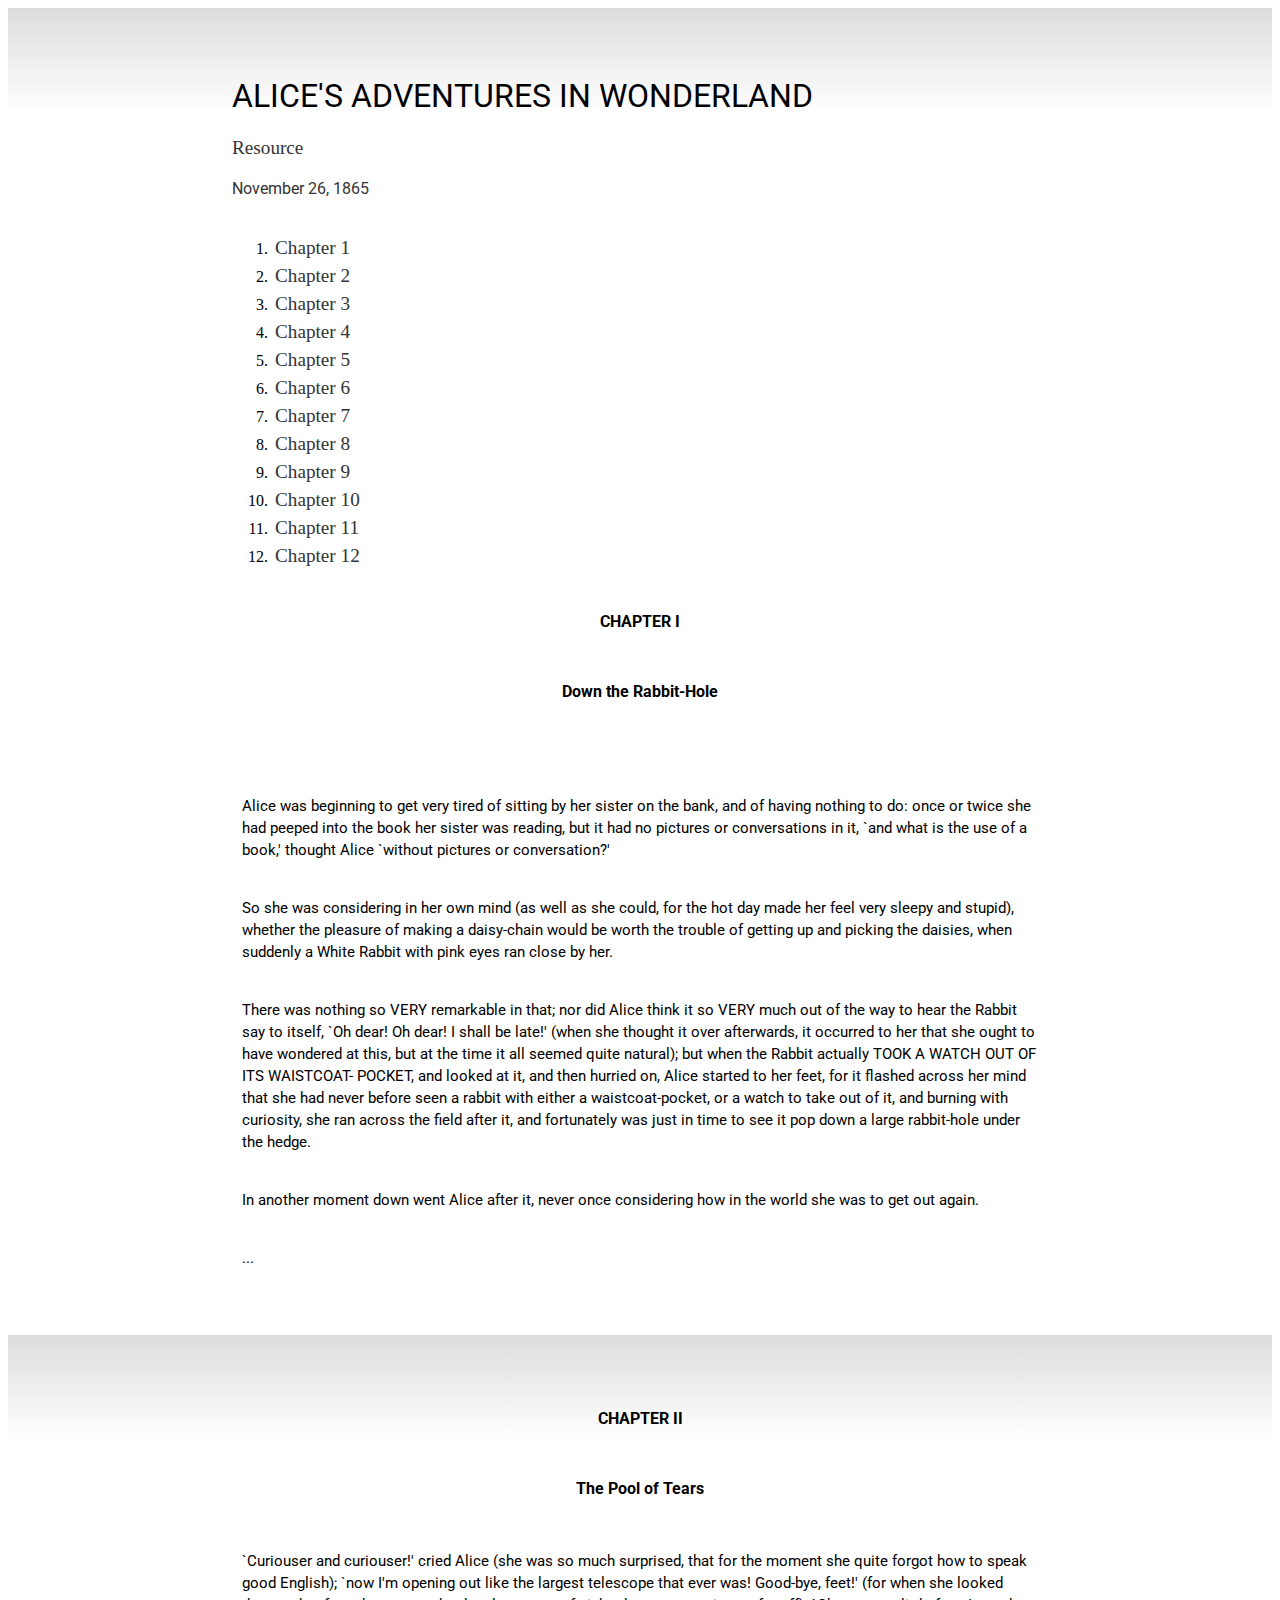
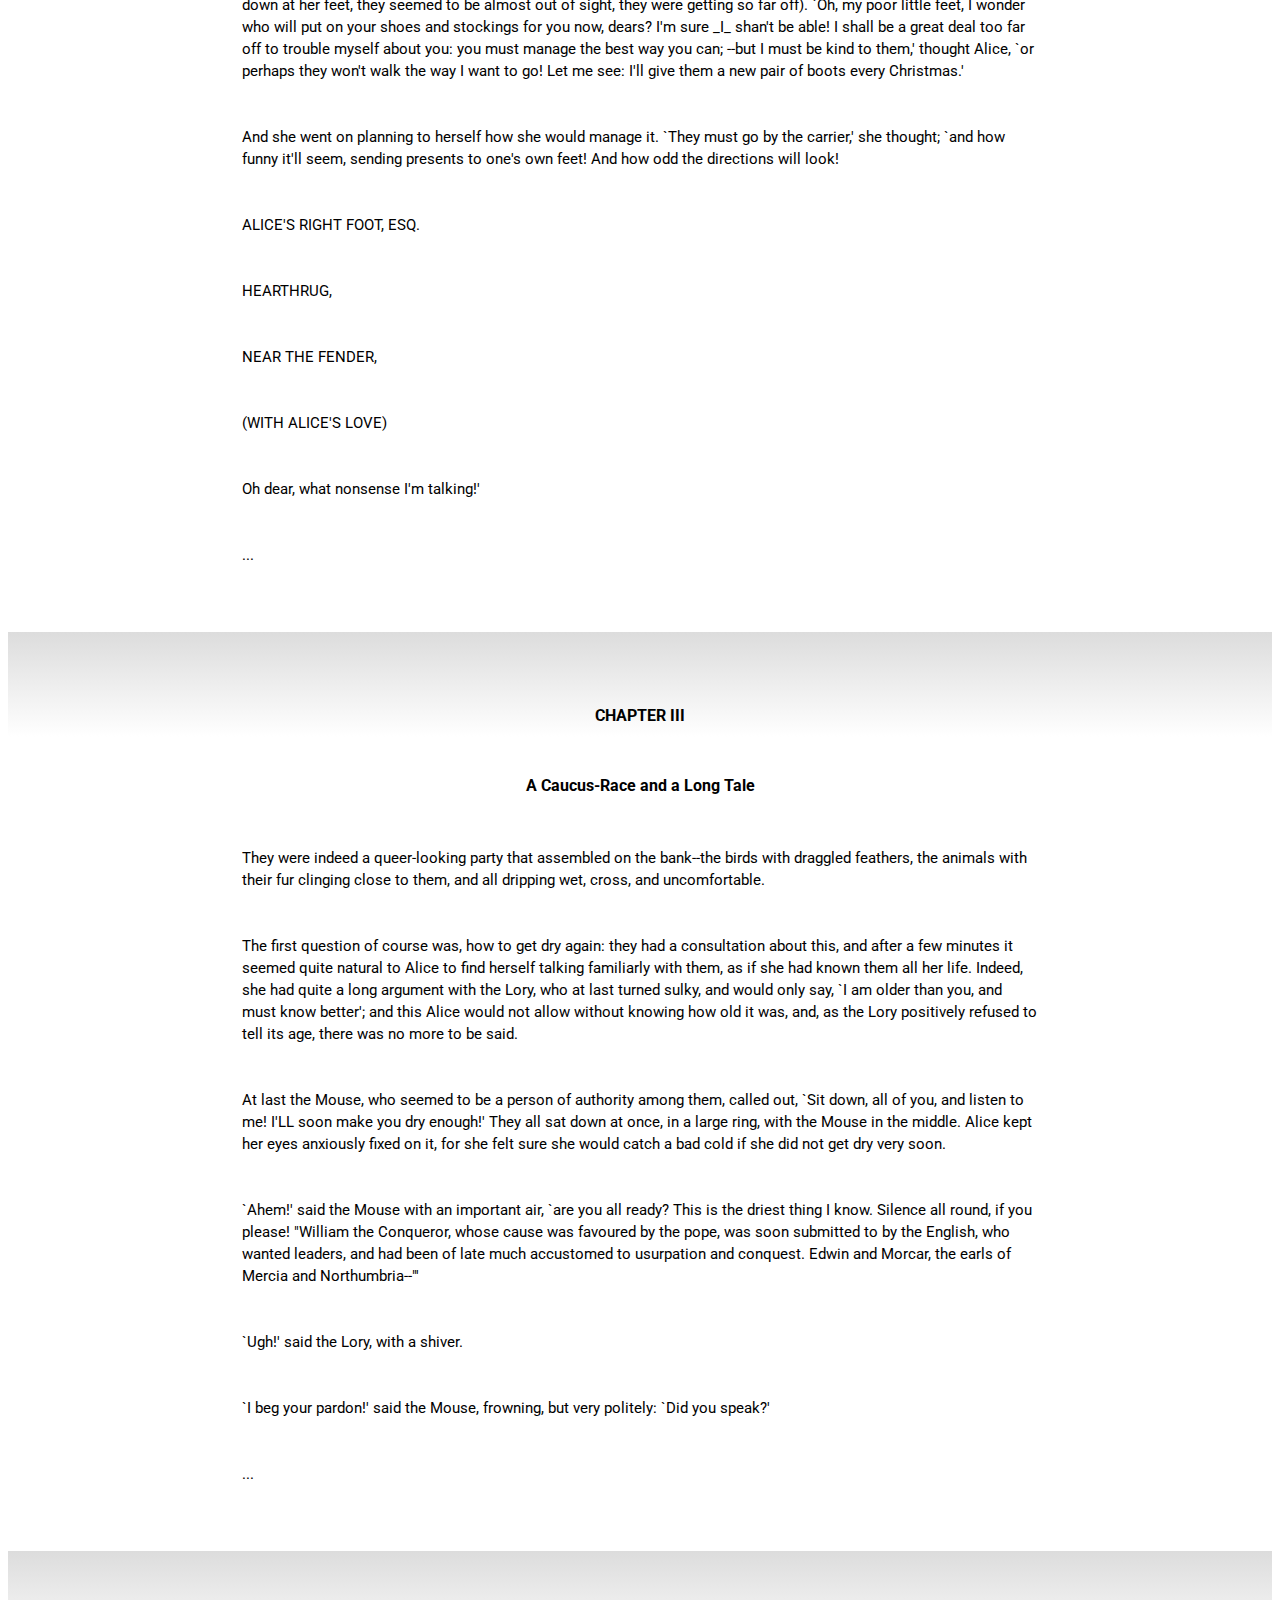
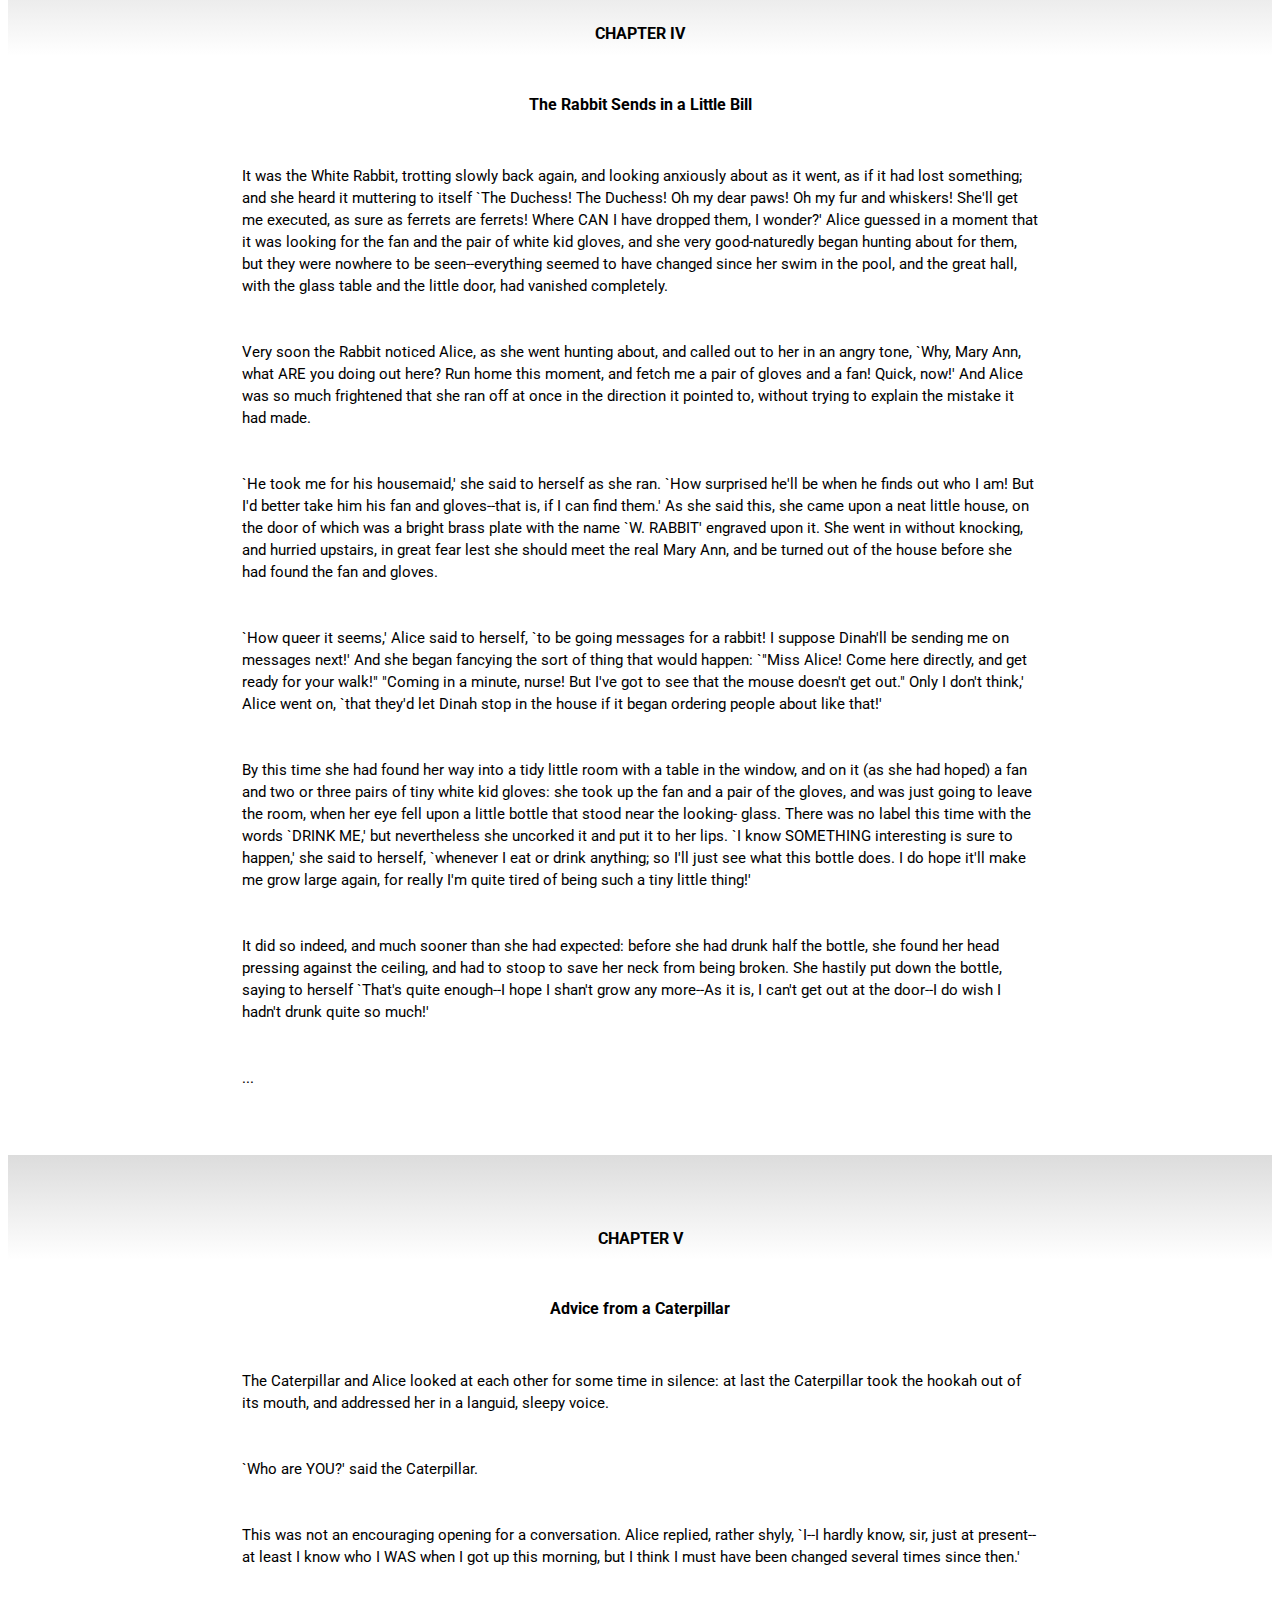
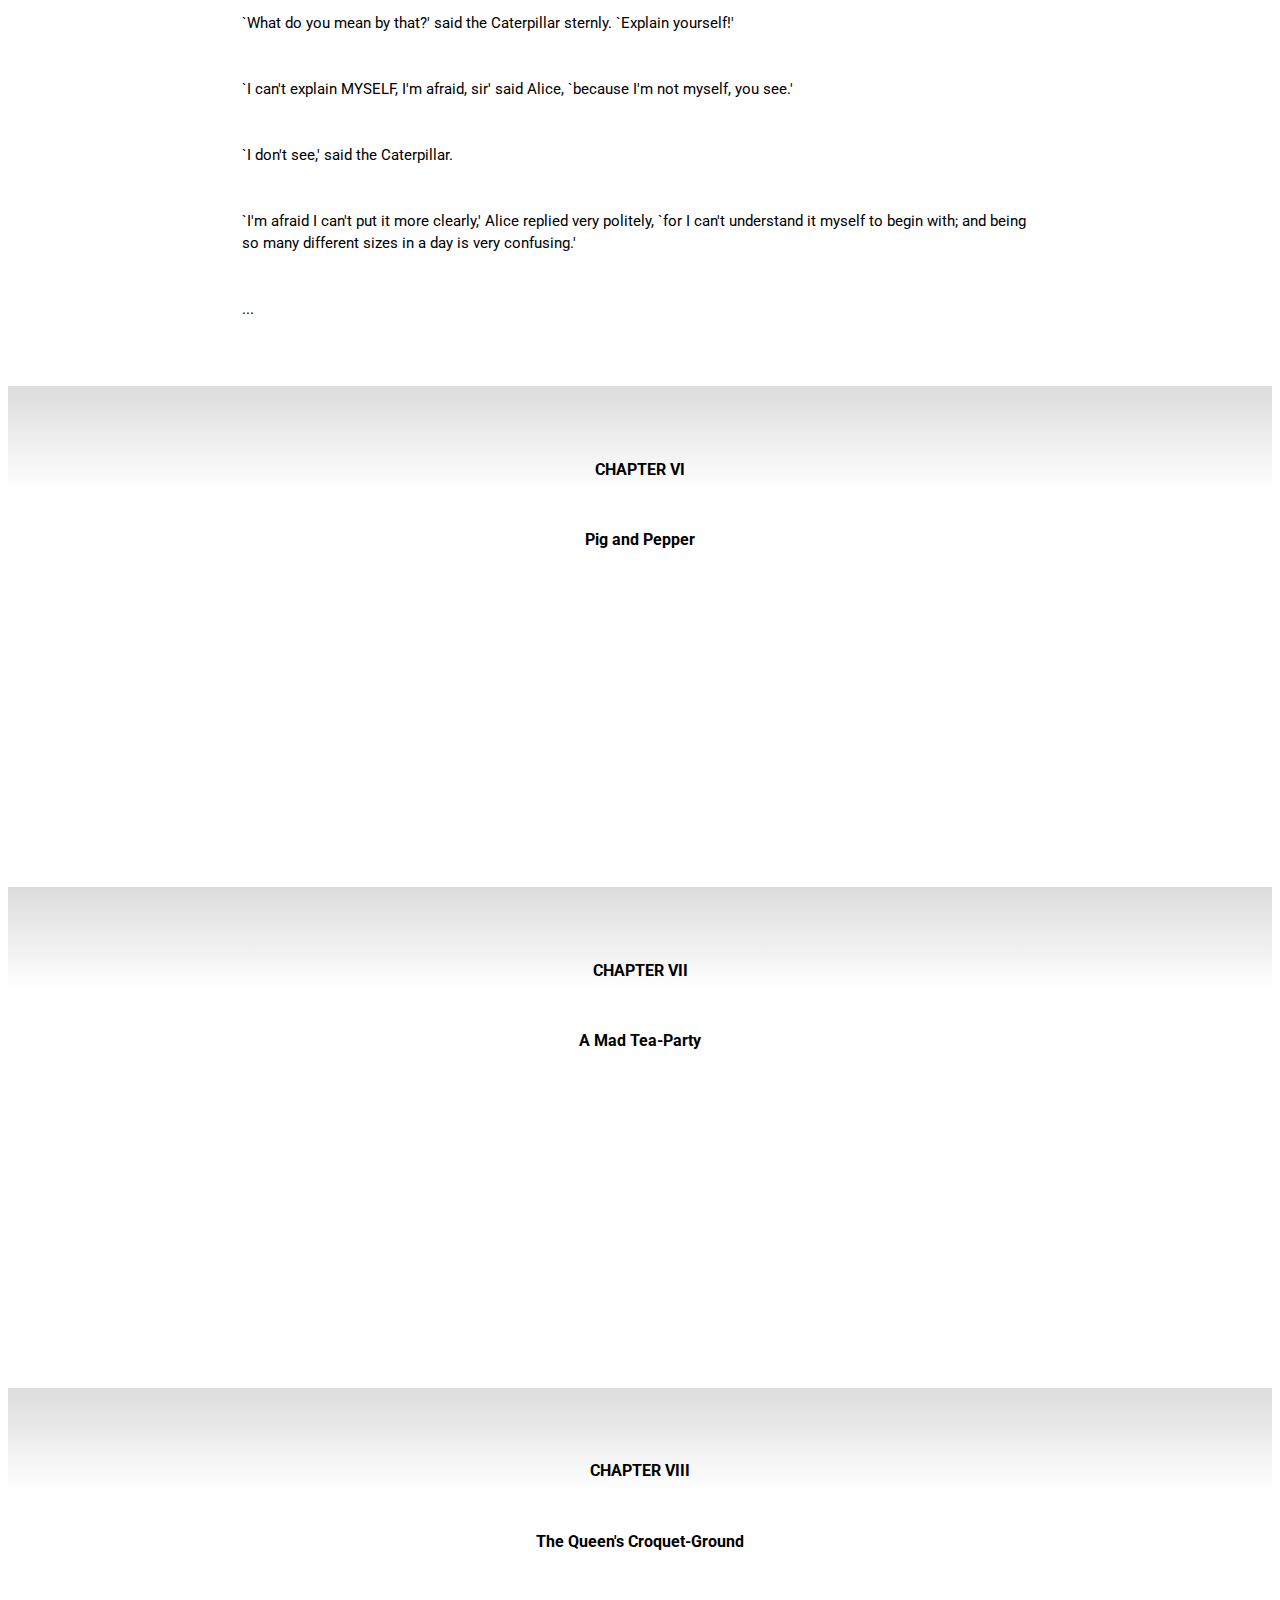
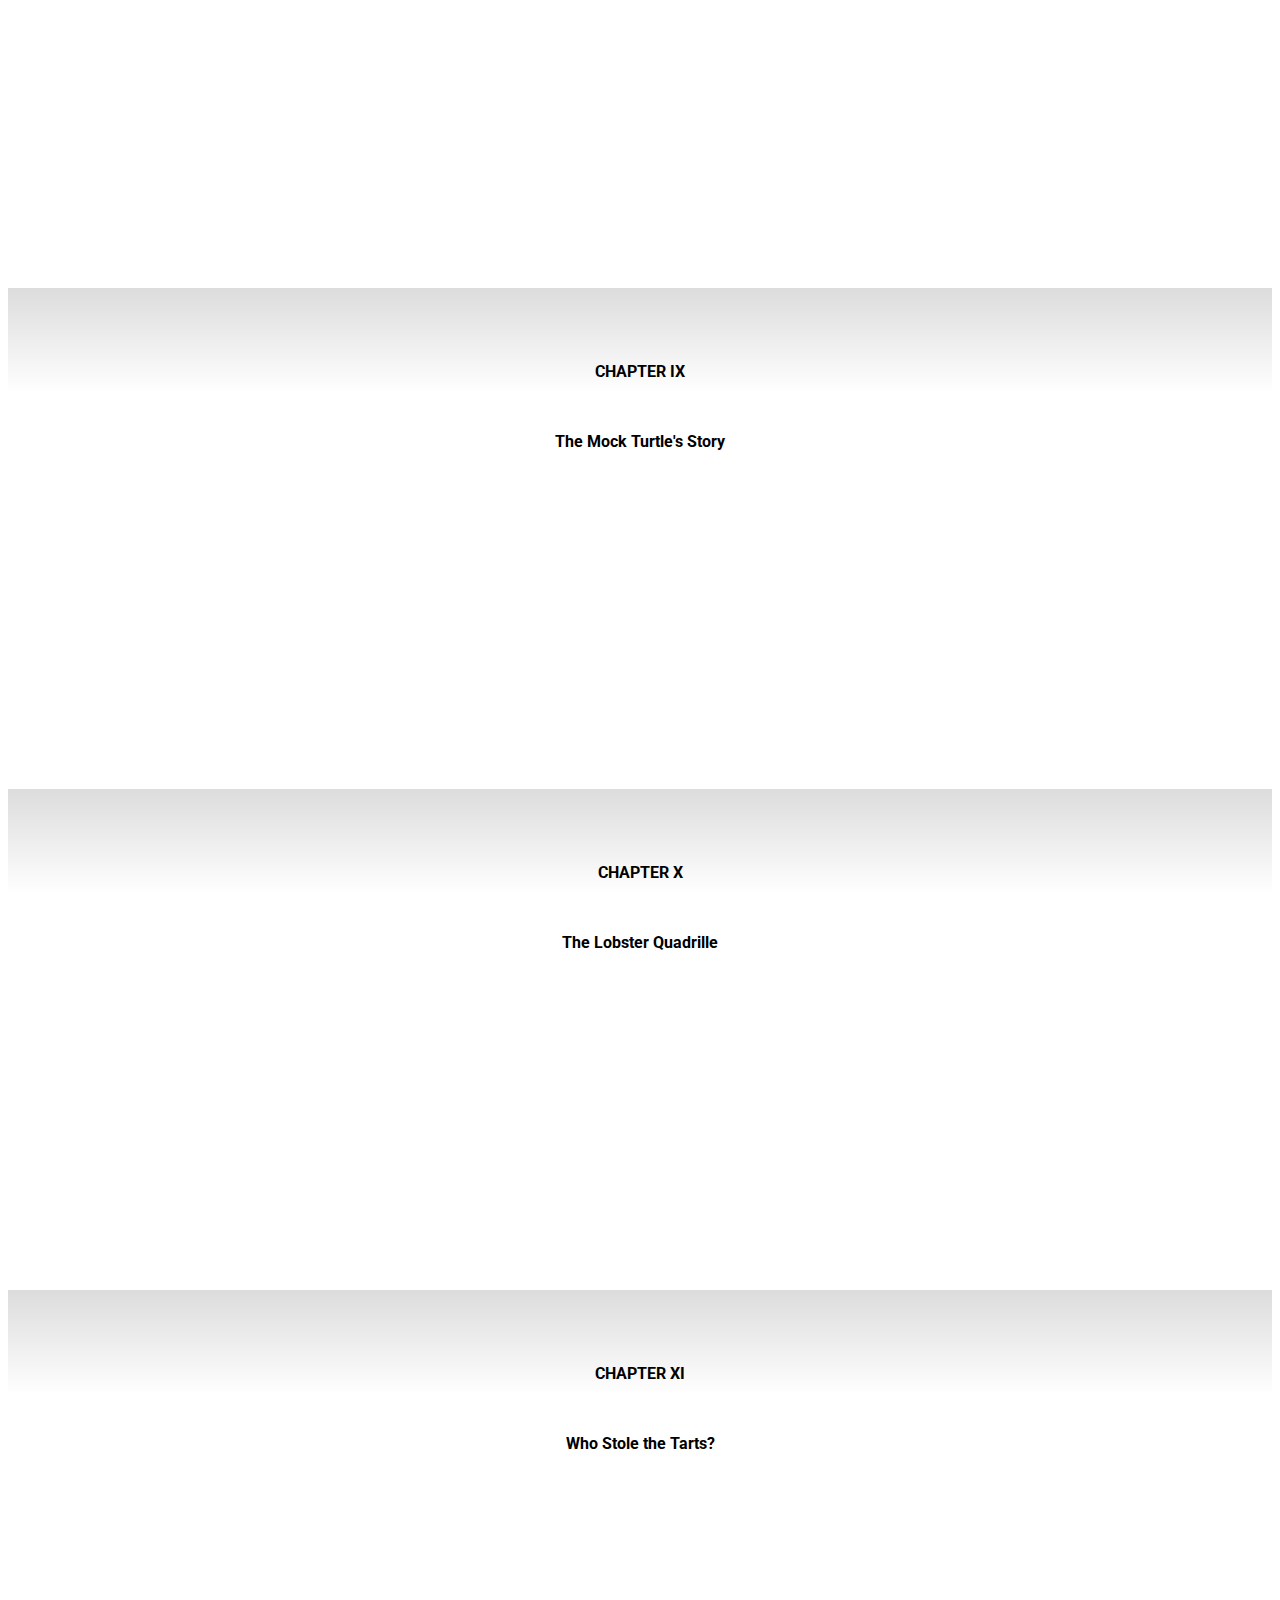
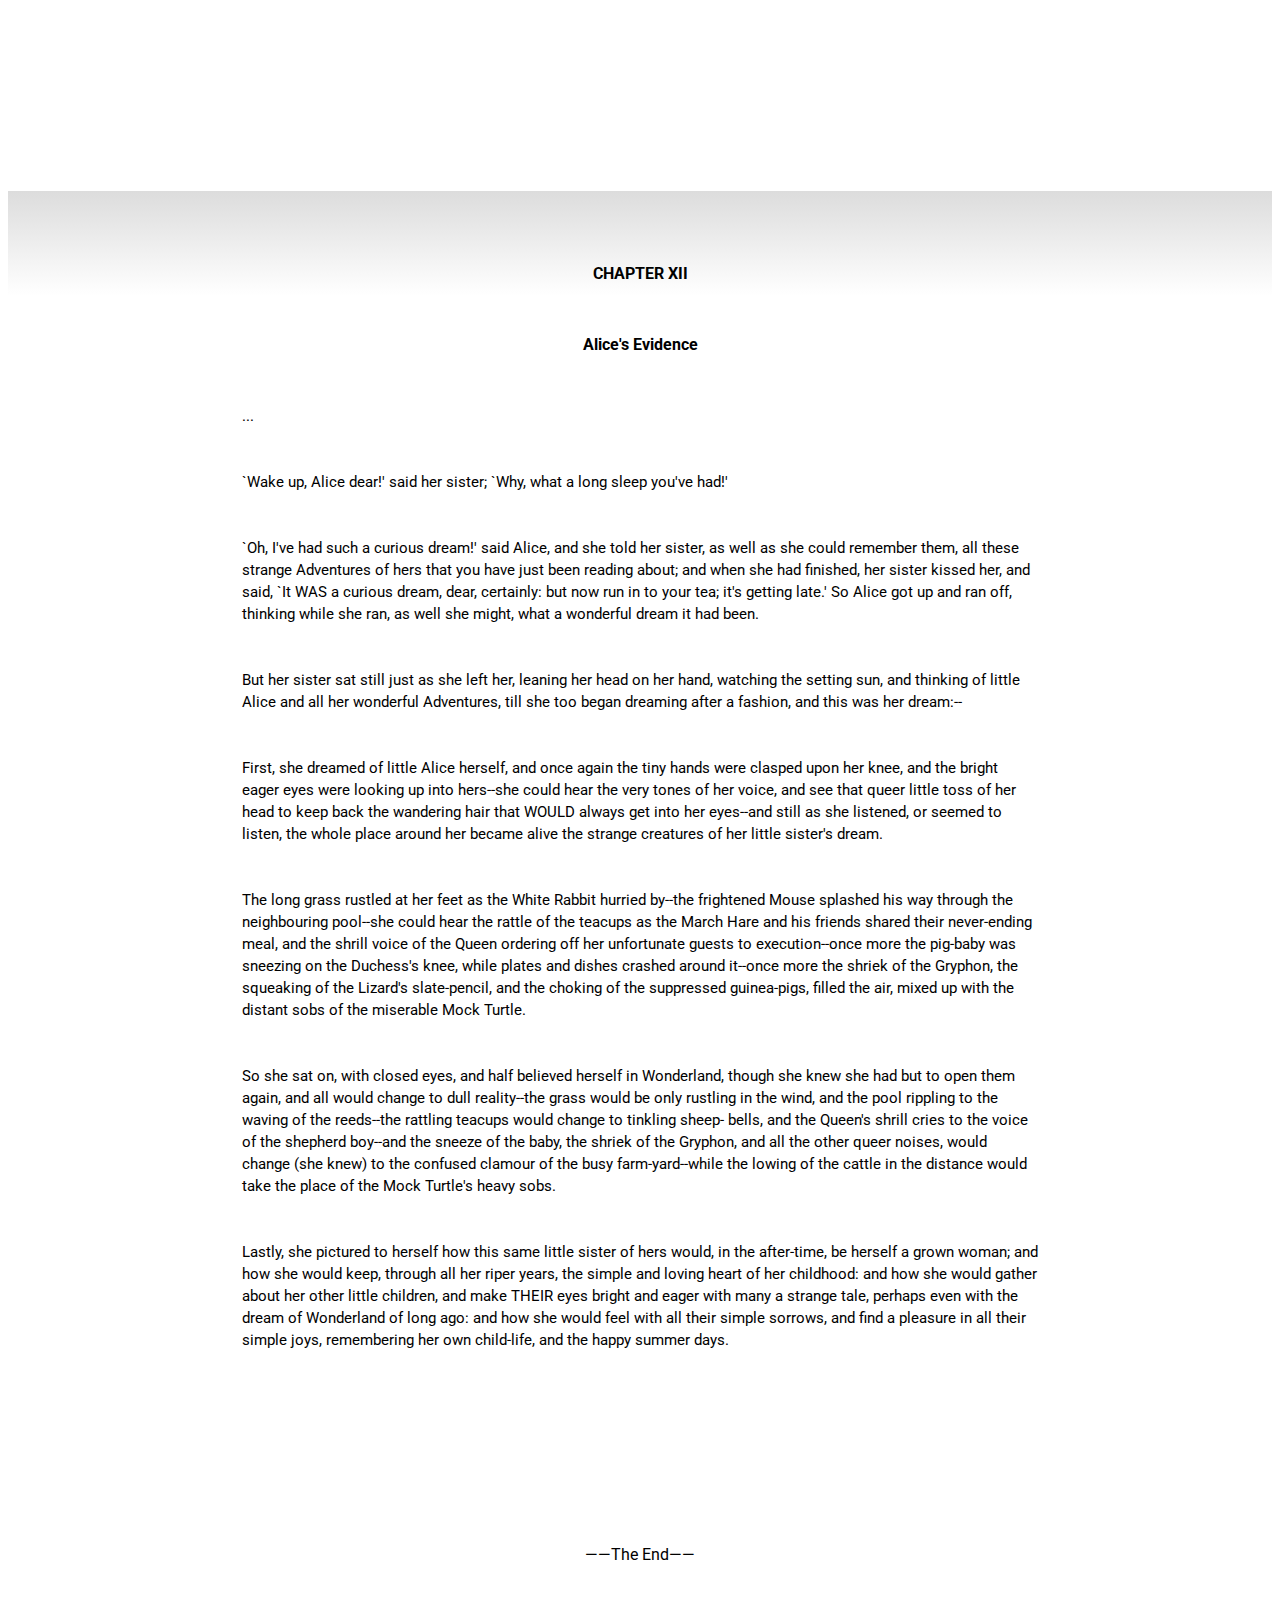
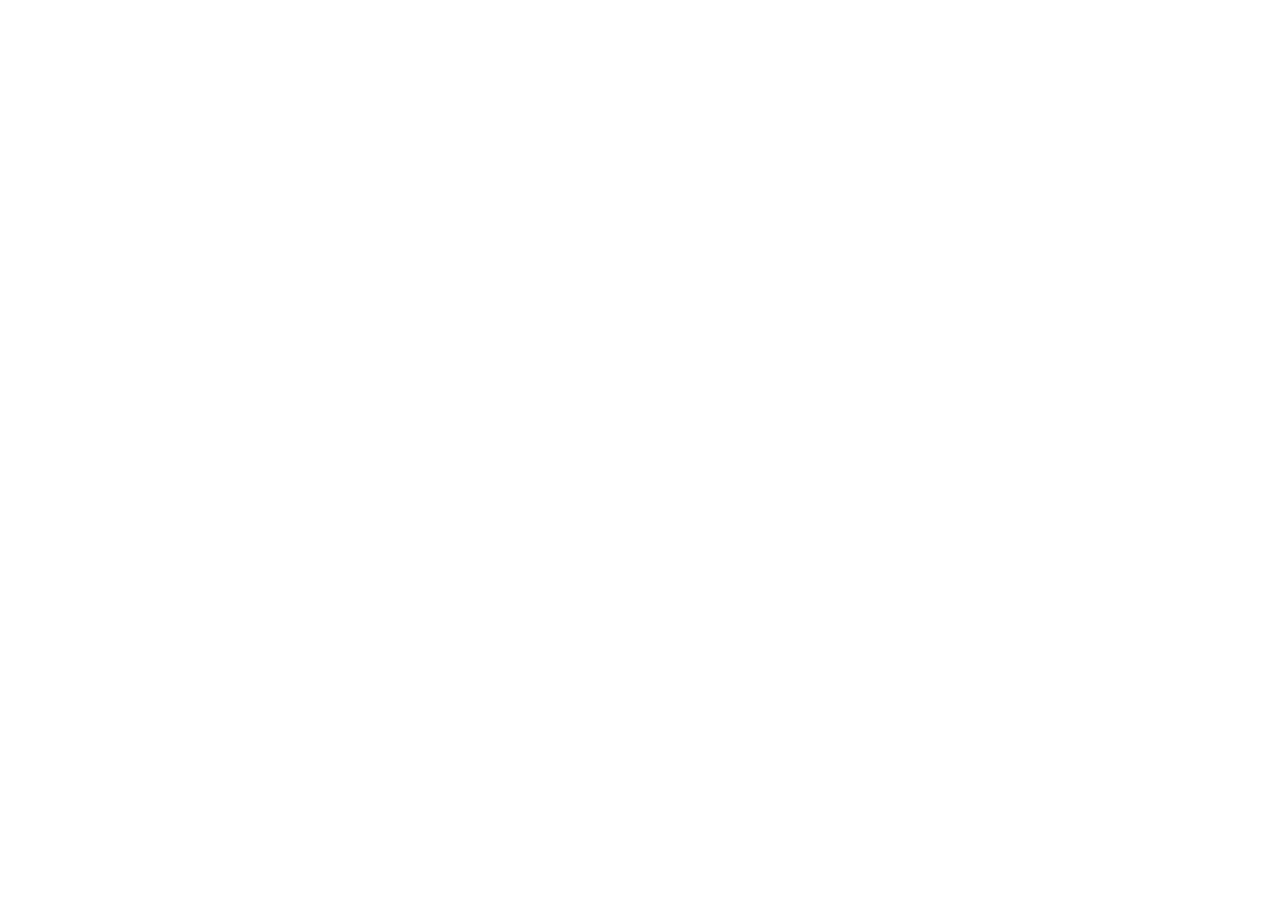
<file: articles/AIW.html>
<html>

<head>
<meta http-equiv=Content-Type content="text/html; charset=utf-8">
<meta name=Generator content="Microsoft Word 15 (filtered)">
<link rel="stylesheet" type="text/css" href="https://fonts.googleapis.com/css?family=Roboto:400,400i,500,500i,700,700i,900,900i">
	<link rel="stylesheet" href="https://use.fontawesome.com/releases/v5.15.1/css/all.css" integrity="sha384-vp86vTRFVJgpjF9jiIGPEEqYqlDwgyBgEF109VFjmqGmIY/Y4HV4d3Gp2irVfcrp" crossorigin="anonymous">
	<link rel="stylesheet" href="../utilities.css">
	<link rel="stylesheet" href="../article.css">
	<link rel="stylesheet" href="../article-text.css">
<style>
<!--
 /* Font Definitions */
 @font-face
	{font-family:Helvetica;
	panose-1:0 0 0 0 0 0 0 0 0 0;}
@font-face
	{font-family:Courier;
	panose-1:0 0 0 0 0 0 0 0 0 0;}
@font-face
	{font-family:"Tms Rmn";
	panose-1:2 11 6 4 2 2 2 2 2 4;}
@font-face
	{font-family:Helv;
	panose-1:0 0 0 0 0 0 0 0 0 0;}
@font-face
	{font-family:"New York";
	panose-1:2 11 6 4 2 2 2 2 2 4;}
@font-face
	{font-family:System;
	panose-1:2 11 6 4 2 2 2 2 2 4;}
@font-face
	{font-family:Wingdings;
	panose-1:5 0 0 0 0 0 0 0 0 0;}
@font-face
	{font-family:"MS Mincho";
	panose-1:2 2 6 9 4 2 5 8 3 4;}
@font-face
	{font-family:Batang;
	panose-1:2 3 6 0 0 1 1 1 1 1;}
@font-face
	{font-family:SimSun;
	panose-1:2 1 6 0 3 1 1 1 1 1;}
@font-face
	{font-family:PMingLiU;
	panose-1:2 2 5 0 0 0 0 0 0 0;}
@font-face
	{font-family:"MS Gothic";
	panose-1:2 11 6 9 7 2 5 8 2 4;}
@font-face
	{font-family:Dotum;
	panose-1:2 11 6 0 0 1 1 1 1 1;}
@font-face
	{font-family:SimHei;
	panose-1:2 1 6 9 6 1 1 1 1 1;}
@font-face
	{font-family:MingLiU;
	panose-1:2 2 5 9 0 0 0 0 0 0;}
@font-face
	{font-family:Mincho;
	panose-1:2 11 6 4 2 2 2 2 2 4;}
@font-face
	{font-family:Gulim;
	panose-1:2 11 6 0 0 1 1 1 1 1;}
@font-face
	{font-family:Century;
	panose-1:2 4 6 4 5 5 5 2 3 4;}
@font-face
	{font-family:"Angsana New";
	panose-1:2 2 6 3 5 4 5 2 3 4;}
@font-face
	{font-family:"Cordia New";
	panose-1:2 11 3 4 2 2 2 2 2 4;}
@font-face
	{font-family:Mangal;
	panose-1:2 4 5 3 5 2 3 3 2 2;}
@font-face
	{font-family:Latha;
	panose-1:2 11 6 4 2 2 2 2 2 4;}
@font-face
	{font-family:Sylfaen;
	panose-1:1 10 5 2 5 3 6 3 3 3;}
@font-face
	{font-family:Vrinda;
	panose-1:2 11 5 2 4 2 4 2 2 3;}
@font-face
	{font-family:Raavi;
	panose-1:2 11 5 2 4 2 4 2 2 3;}
@font-face
	{font-family:Shruti;
	panose-1:2 11 5 2 4 2 4 2 2 3;}
@font-face
	{font-family:Sendnya;
	panose-1:2 11 6 4 2 2 2 2 2 4;}
@font-face
	{font-family:Gautami;
	panose-1:2 11 5 2 4 2 4 2 2 3;}
@font-face
	{font-family:Tunga;
	panose-1:2 11 5 2 4 2 4 2 2 3;}
@font-face
	{font-family:"Estrangelo Edessa";
	panose-1:2 11 6 4 2 2 2 2 2 4;}
@font-face
	{font-family:"Cambria Math";
	panose-1:2 4 5 3 5 4 6 3 2 4;}
@font-face
	{font-family:"Yu Gothic";
	panose-1:2 11 4 0 0 0 0 0 0 0;}
@font-face
	{font-family:DengXian;
	panose-1:2 1 6 0 3 1 1 1 1 1;}
@font-face
	{font-family:Calibri;
	panose-1:2 15 5 2 2 2 4 3 2 4;}
@font-face
	{font-family:"Calibri Light";
	panose-1:2 15 3 2 2 2 4 3 2 4;}
@font-face
	{font-family:"Palatino Linotype";
	panose-1:2 4 5 2 5 5 5 3 3 4;}
@font-face
	{font-family:Verdana;
	panose-1:2 11 6 4 3 5 4 4 2 4;}
@font-face
	{font-family:"Arial Unicode MS";
	panose-1:2 11 6 4 2 2 2 2 2 4;}
@font-face
	{font-family:"DengXian Light";
	panose-1:2 1 6 0 3 1 1 1 1 1;}
@font-face
	{font-family:"\@DengXian";
	panose-1:2 1 6 0 3 1 1 1 1 1;}
@font-face
	{font-family:Cambria;
	panose-1:2 4 5 3 5 4 6 3 2 4;}
@font-face
	{font-family:Tahoma;
	panose-1:2 11 6 4 3 5 4 4 2 4;}
@font-face
	{font-family:Impact;
	panose-1:2 11 8 6 3 9 2 5 2 4;}
@font-face
	{font-family:"MS PGothic";
	panose-1:2 11 6 0 7 2 5 8 2 4;}
@font-face
	{font-family:"MS PMincho";
	panose-1:2 2 6 0 4 2 5 8 3 4;}
@font-face
	{font-family:FZShuTi;
	panose-1:2 11 6 4 2 2 2 2 2 4;}
@font-face
	{font-family:"Wingdings 2";
	panose-1:5 2 1 2 1 5 7 7 7 7;}
@font-face
	{font-family:"Tw Cen MT";
	panose-1:2 11 6 2 2 1 4 2 6 3;}
@font-face
	{font-family:STFangsong;
	panose-1:2 11 6 4 2 2 2 2 2 4;}
@font-face
	{font-family:"ACADEMY ENGRAVED LET PLAIN\:1\.0";
	panose-1:2 0 0 0 0 0 0 0 0 0;}
@font-face
	{font-family:"Al Bayan Plain";
	panose-1:0 0 0 0 0 0 0 0 0 0;}
@font-face
	{font-family:"Al Bayan";
	panose-1:0 0 0 0 0 0 0 0 0 0;}
@font-face
	{font-family:"Al Tarikh";
	panose-1:0 0 4 0 0 0 0 0 0 0;}
@font-face
	{font-family:"American Typewriter Light";
	panose-1:2 9 3 4 2 0 4 2 3 4;}
@font-face
	{font-family:"American Typewriter Condensed L";
	panose-1:2 9 3 6 2 0 4 2 3 4;}
@font-face
	{font-family:"American Typewriter";
	panose-1:2 9 6 4 2 0 4 2 3 4;}
@font-face
	{font-family:"American Typewriter Condensed";
	panose-1:2 9 6 6 2 0 4 2 3 4;}
@font-face
	{font-family:"AMERICAN TYPEWRITER SEMIBOLD";
	panose-1:2 9 6 4 2 0 4 2 3 4;}
@font-face
	{font-family:"Andale Mono";
	panose-1:2 11 5 9 0 0 0 0 0 4;}
@font-face
	{font-family:"Apple Chancery";
	panose-1:3 2 7 2 4 5 6 6 5 4;}
@font-face
	{font-family:"Apple Braille";
	panose-1:5 0 0 0 0 0 0 0 0 0;}
@font-face
	{font-family:"Apple Braille Outline 6 Dot";
	panose-1:5 0 0 0 0 0 0 0 0 0;}
@font-face
	{font-family:"Apple Braille Outline 8 Dot";
	panose-1:5 0 0 0 0 0 0 0 0 0;}
@font-face
	{font-family:"Apple Braille Pinpoint 6 Dot";
	panose-1:5 0 0 0 0 0 0 0 0 0;}
@font-face
	{font-family:"Apple Braille Pinpoint 8 Dot";
	panose-1:5 0 0 0 0 0 0 0 0 0;}
@font-face
	{font-family:"Apple Color Emoji";
	panose-1:0 0 0 0 0 0 0 0 0 0;}
@font-face
	{font-family:AppleGothic;
	panose-1:0 0 0 0 0 0 0 0 0 0;}
@font-face
	{font-family:AppleMyungjo;
	panose-1:0 0 0 0 0 0 0 0 0 0;}
@font-face
	{font-family:"Apple SD Gothic Neo Thin";
	panose-1:2 0 3 0 0 0 0 0 0 0;}
@font-face
	{font-family:"Apple SD Gothic Neo UltraLight";
	panose-1:2 0 3 0 0 0 0 0 0 0;}
@font-face
	{font-family:"Apple SD Gothic Neo Light";
	panose-1:2 0 3 0 0 0 0 0 0 0;}
@font-face
	{font-family:"Apple SD Gothic Neo";
	panose-1:2 0 3 0 0 0 0 0 0 0;}
@font-face
	{font-family:"Apple SD Gothic Neo Medium";
	panose-1:2 0 3 0 0 0 0 0 0 0;}
@font-face
	{font-family:"APPLE SD GOTHIC NEO SEMIBOLD";
	panose-1:2 0 3 0 0 0 0 0 0 0;}
@font-face
	{font-family:"APPLE SD GOTHICNEO EXTRABOLD";
	panose-1:2 0 3 0 0 0 0 0 0 0;}
@font-face
	{font-family:"APPLE SD GOTHIC NEO HEAVY";
	panose-1:2 0 3 0 0 0 0 0 0 0;}
@font-face
	{font-family:"Apple Symbols";
	panose-1:2 0 0 0 0 0 0 0 0 0;}
@font-face
	{font-family:"Arial Hebrew Light";
	panose-1:0 0 0 0 0 0 0 0 0 0;}
@font-face
	{font-family:"Arial Hebrew";
	panose-1:0 0 0 0 0 0 0 0 0 0;}
@font-face
	{font-family:"Arial Hebrew Scholar Light";
	panose-1:0 0 0 0 0 0 0 0 0 0;}
@font-face
	{font-family:"Arial Hebrew Scholar";
	panose-1:0 0 0 0 0 0 0 0 0 0;}
@font-face
	{font-family:"Arial Narrow";
	panose-1:2 11 6 6 2 2 2 3 2 4;}
@font-face
	{font-family:Athelas;
	panose-1:2 0 5 3 0 0 0 2 0 3;}
@font-face
	{font-family:"Avenir Light";
	panose-1:2 11 4 2 2 2 3 2 2 4;}
@font-face
	{font-family:"AVENIR LIGHT OBLIQUE";
	panose-1:2 11 4 2 2 2 3 9 2 4;}
@font-face
	{font-family:"Avenir Book";
	panose-1:2 0 5 3 2 0 0 2 0 3;}
@font-face
	{font-family:Avenir;
	panose-1:2 0 5 3 2 0 0 2 0 3;}
@font-face
	{font-family:"AVENIR BOOK OBLIQUE";
	panose-1:2 0 5 3 2 0 0 2 0 3;}
@font-face
	{font-family:"AVENIR OBLIQUE";
	panose-1:2 11 5 3 2 2 3 9 2 4;}
@font-face
	{font-family:"Avenir Medium";
	panose-1:2 0 6 3 2 0 0 2 0 3;}
@font-face
	{font-family:"AVENIR MEDIUM OBLIQUE";
	panose-1:2 0 6 3 2 0 0 2 0 3;}
@font-face
	{font-family:"Avenir Black";
	panose-1:2 11 8 3 2 2 3 2 2 4;}
@font-face
	{font-family:"Avenir Black Oblique";
	panose-1:2 11 8 3 2 2 3 9 2 4;}
@font-face
	{font-family:"Avenir Heavy";
	panose-1:2 11 7 3 2 2 3 2 2 4;}
@font-face
	{font-family:"AVENIR HEAVY OBLIQUE";
	panose-1:2 11 7 3 2 2 3 9 2 4;}
@font-face
	{font-family:"Avenir Next Ultra Light";
	panose-1:2 11 2 3 2 2 2 2 2 4;}
@font-face
	{font-family:"Avenir Next";
	panose-1:2 11 5 3 2 2 2 2 2 4;}
@font-face
	{font-family:"Avenir Next Medium";
	panose-1:2 11 6 3 2 2 2 2 2 4;}
@font-face
	{font-family:"Avenir Next Demi Bold";
	panose-1:2 11 7 3 2 2 2 2 2 4;}
@font-face
	{font-family:"Avenir Next Heavy";
	panose-1:2 11 9 3 2 2 2 2 2 4;}
@font-face
	{font-family:"Avenir Next Condensed Ultra Lig";
	panose-1:2 11 2 6 2 2 2 2 2 4;}
@font-face
	{font-family:"Avenir Next Condensed";
	panose-1:2 11 5 6 2 2 2 2 2 4;}
@font-face
	{font-family:"Avenir Next Condensed Medium";
	panose-1:2 11 6 6 2 2 2 2 2 4;}
@font-face
	{font-family:"Avenir Next Condensed Demi Bold";
	panose-1:2 11 7 6 2 2 2 2 2 4;}
@font-face
	{font-family:"Avenir Next Condensed Heavy";
	panose-1:2 11 9 6 2 2 2 2 2 4;}
@font-face
	{font-family:Ayuthaya;
	panose-1:0 0 4 0 0 0 0 0 0 0;}
@font-face
	{font-family:Baghdad;
	panose-1:1 0 5 0 0 0 0 2 0 4;}
@font-face
	{font-family:"Bangla MN";
	panose-1:0 0 5 0 0 0 0 0 0 0;}
@font-face
	{font-family:"Bangla Sangam MN";
	panose-1:2 0 0 0 0 0 0 0 0 0;}
@font-face
	{font-family:Baskerville;
	panose-1:2 2 5 2 7 4 1 2 3 3;}
@font-face
	{font-family:"BASKERVILLE SEMIBOLD";
	panose-1:2 2 7 2 7 4 0 2 2 3;}
@font-face
	{font-family:Beirut;
	panose-1:0 0 6 0 0 0 0 0 0 0;}
@font-face
	{font-family:"Big Caslon Medium";
	panose-1:2 0 6 3 9 0 0 2 0 3;}
@font-face
	{font-family:"Bodoni Ornaments";
	panose-1:0 0 4 0 0 0 0 0 0 0;}
@font-face
	{font-family:"Bodoni 72 Book";
	panose-1:0 0 4 0 0 0 0 0 0 0;}
@font-face
	{font-family:"Bodoni 72";
	panose-1:0 0 4 0 0 0 0 0 0 0;}
@font-face
	{font-family:"Bodoni 72 Oldstyle Book";
	panose-1:0 0 4 0 0 0 0 0 0 0;}
@font-face
	{font-family:"Bodoni 72 Oldstyle";
	panose-1:0 0 4 0 0 0 0 0 0 0;}
@font-face
	{font-family:"Bodoni 72 Smallcaps Book";
	panose-1:0 0 4 0 0 0 0 0 0 0;}
@font-face
	{font-family:"Bradley Hand";
	panose-1:0 0 7 0 0 0 0 0 0 0;}
@font-face
	{font-family:"Brush Script MT";
	panose-1:3 6 8 2 4 4 6 7 3 4;}
@font-face
	{font-family:Chalkboard;
	panose-1:3 5 6 2 4 2 2 2 2 5;}
@font-face
	{font-family:"Chalkboard SE Light";
	panose-1:3 5 6 2 4 2 2 2 2 5;}
@font-face
	{font-family:"Chalkboard SE";
	panose-1:3 5 6 2 4 2 2 2 2 5;}
@font-face
	{font-family:Chalkduster;
	panose-1:3 5 6 2 4 2 2 2 2 5;}
@font-face
	{font-family:"Charter Roman";
	panose-1:2 4 5 3 5 5 6 2 2 3;}
@font-face
	{font-family:Charter;
	panose-1:2 4 5 3 5 5 6 2 2 3;}
@font-face
	{font-family:"Charter Black";
	panose-1:2 4 8 3 5 5 6 2 2 3;}
@font-face
	{font-family:Cochin;
	panose-1:2 0 6 3 2 0 0 2 0 3;}
@font-face
	{font-family:"Comic Sans MS";
	panose-1:3 15 7 2 3 3 2 2 2 4;}
@font-face
	{font-family:"Copperplate Light";
	panose-1:2 0 6 4 3 0 0 2 0 4;}
@font-face
	{font-family:Copperplate;
	panose-1:2 0 5 4 0 0 0 2 0 4;}
@font-face
	{font-family:"Corsiva Hebrew";
	panose-1:0 0 0 0 0 0 0 0 0 0;}
@font-face
	{font-family:"COURIER OBLIQUE";
	panose-1:0 0 0 0 0 0 0 0 0 0;}
@font-face
	{font-family:"COURIER BOLD OBLIQUE";
	panose-1:0 0 0 0 0 0 0 0 0 0;}
@font-face
	{font-family:BiauKai;
	panose-1:2 11 6 4 2 2 2 2 2 4;}
@font-face
	{font-family:"Wawati SC";
	panose-1:2 11 6 4 2 2 2 2 2 4;}
@font-face
	{font-family:"Wawati TC";
	panose-1:2 11 6 4 2 2 2 2 2 4;}
@font-face
	{font-family:"DIN Alternate";
	panose-1:2 11 5 0 0 0 0 0 0 0;}
@font-face
	{font-family:"DIN Condensed";
	panose-1:0 0 5 0 0 0 0 0 0 0;}
@font-face
	{font-family:"Dandeleon Vintage Demo";
	panose-1:2 0 5 5 0 0 0 0 0 4;}
@font-face
	{font-family:"DecoType Naskh";
	panose-1:0 0 4 0 0 0 0 0 0 0;}
@font-face
	{font-family:"Devanagari MT";
	panose-1:2 0 5 0 2 0 0 0 0 0;}
@font-face
	{font-family:"Devanagari Sangam MN";
	panose-1:2 0 0 0 0 0 0 0 0 0;}
@font-face
	{font-family:Didot;
	panose-1:2 0 5 3 0 0 0 2 0 3;}
@font-face
	{font-family:"Diwan Kufi";
	panose-1:0 0 4 0 0 0 0 0 0 0;}
@font-face
	{font-family:"Mishafi Gold";
	panose-1:0 0 4 0 0 0 0 0 0 0;}
@font-face
	{font-family:"Diwan Thuluth";
	panose-1:0 0 4 0 0 0 0 0 0 0;}
@font-face
	{font-family:"Euphemia UCAS";
	panose-1:2 11 5 3 4 1 2 2 1 4;}
@font-face
	{font-family:"Lantinghei SC Extralight";
	panose-1:2 11 6 4 2 2 2 2 2 4;}
@font-face
	{font-family:"LANTINGHEI SC DEMIBOLD";
	panose-1:2 11 6 4 2 2 2 2 2 4;}
@font-face
	{font-family:"LANTINGHEI SC HEAVY";
	panose-1:2 11 6 4 2 2 2 2 2 4;}
@font-face
	{font-family:"Lantinghei TC Extralight";
	panose-1:2 11 6 4 2 2 2 2 2 4;}
@font-face
	{font-family:"LANTINGHEI TC DEMIBOLD";
	panose-1:2 11 6 4 2 2 2 2 2 4;}
@font-face
	{font-family:"LANTINGHEI TC HEAVY";
	panose-1:2 11 6 4 2 2 2 2 2 4;}
@font-face
	{font-family:Farisi;
	panose-1:0 0 4 0 0 0 0 0 0 0;}
@font-face
	{font-family:"Futura Medium";
	panose-1:2 11 6 2 2 2 4 2 3 3;}
@font-face
	{font-family:"Futura Condensed Medium";
	panose-1:2 11 5 6 2 2 4 3 2 4;}
@font-face
	{font-family:Futura;
	panose-1:2 11 6 2 2 2 4 2 3 3;}
@font-face
	{font-family:"FUTURA CONDENSED EXTRABOLD";
	panose-1:2 11 8 6 2 2 4 3 2 4;}
@font-face
	{font-family:Galvji;
	panose-1:2 11 5 4 2 2 2 2 2 4;}
@font-face
	{font-family:"GALVJI OBLIQUE";
	panose-1:2 11 5 4 2 2 2 2 2 4;}
@font-face
	{font-family:GALVJI-BOLDOBLIQUE;
	panose-1:2 11 5 4 2 2 2 2 2 4;}
@font-face
	{font-family:"Geeza Pro";
	panose-1:2 0 4 0 0 0 0 0 0 0;}
@font-face
	{font-family:Geneva;
	panose-1:2 11 5 3 3 4 4 4 2 4;}
@font-face
	{font-family:Georgia;
	panose-1:2 4 5 2 5 4 5 2 3 3;}
@font-face
	{font-family:"Gill Sans Light";
	panose-1:2 11 3 2 2 1 4 2 2 3;}
@font-face
	{font-family:"Gill Sans";
	panose-1:2 11 5 2 2 1 4 2 2 3;}
@font-face
	{font-family:"GILL SANS SEMIBOLD";
	panose-1:2 11 7 2 2 1 4 2 2 3;}
@font-face
	{font-family:"Tamil Sangam MN";
	panose-1:0 0 5 0 0 0 0 0 0 0;}
@font-face
	{font-family:"Grantha Sangam MN";
	panose-1:0 0 5 0 0 0 0 0 0 0;}
@font-face
	{font-family:"Grantha Sangam MN Bold";
	panose-1:0 0 5 0 0 0 0 0 0 0;}
@font-face
	{font-family:"Gujarati MT";
	panose-1:0 0 5 0 7 0 0 0 0 0;}
@font-face
	{font-family:"Gujarati Sangam MN";
	panose-1:0 0 5 0 0 0 0 0 0 0;}
@font-face
	{font-family:"Gurmukhi MN";
	panose-1:2 2 6 0 5 4 5 2 3 4;}
@font-face
	{font-family:"Gurmukhi Sangam MN";
	panose-1:0 0 5 0 0 0 0 0 0 0;}
@font-face
	{font-family:"Hannotate SC";
	panose-1:2 11 6 4 2 2 2 2 2 4;}
@font-face
	{font-family:"Hannotate TC";
	panose-1:2 11 6 4 2 2 2 2 2 4;}
@font-face
	{font-family:"HanziPen SC";
	panose-1:2 11 6 4 2 2 2 2 2 4;}
@font-face
	{font-family:"HanziPen TC";
	panose-1:2 11 6 4 2 2 2 2 2 4;}
@font-face
	{font-family:"Helvetica Light";
	panose-1:2 11 4 3 2 2 2 2 2 4;}
@font-face
	{font-family:"HELVETICA LIGHT OBLIQUE";
	panose-1:2 11 4 3 2 2 2 2 2 4;}
@font-face
	{font-family:"HELVETICA OBLIQUE";
	panose-1:0 0 0 0 0 0 0 0 0 0;}
@font-face
	{font-family:"HELVETICA BOLD OBLIQUE";
	panose-1:0 0 0 0 0 0 0 0 0 0;}
@font-face
	{font-family:"Helvetica Neue UltraLight";
	panose-1:2 0 2 6 0 0 0 2 0 4;}
@font-face
	{font-family:"Helvetica Neue Thin";
	panose-1:2 11 4 3 2 2 2 2 2 4;}
@font-face
	{font-family:"Helvetica Neue Light";
	panose-1:2 0 4 3 0 0 0 2 0 4;}
@font-face
	{font-family:"Helvetica Neue";
	panose-1:2 0 5 3 0 0 0 2 0 4;}
@font-face
	{font-family:"Helvetica Neue Medium";
	panose-1:2 11 6 4 2 2 2 2 2 4;}
@font-face
	{font-family:"HELVETICA NEUE CONDENSED";
	panose-1:2 0 8 6 0 0 0 2 0 4;}
@font-face
	{font-family:"HELVETICA NEUE CONDENSED BLACK";
	panose-1:2 0 10 6 0 0 0 2 0 4;}
@font-face
	{font-family:Herculanum;
	panose-1:2 0 5 5 0 0 0 2 0 4;}
@font-face
	{font-family:"Hiragino Sans W0";
	panose-1:2 11 2 0 0 0 0 0 0 0;}
@font-face
	{font-family:"Hiragino Sans W1";
	panose-1:2 11 3 0 0 0 0 0 0 0;}
@font-face
	{font-family:"Hiragino Sans W2";
	panose-1:2 11 3 0 0 0 0 0 0 0;}
@font-face
	{font-family:"Hiragino Sans W3";
	panose-1:2 11 3 0 0 0 0 0 0 0;}
@font-face
	{font-family:"Hiragino Sans W4";
	panose-1:2 11 4 0 0 0 0 0 0 0;}
@font-face
	{font-family:"Hiragino Sans W5";
	panose-1:2 11 5 0 0 0 0 0 0 0;}
@font-face
	{font-family:"Hiragino Sans W6";
	panose-1:2 11 6 0 0 0 0 0 0 0;}
@font-face
	{font-family:"Hiragino Sans W7";
	panose-1:2 11 7 0 0 0 0 0 0 0;}
@font-face
	{font-family:"Hiragino Sans W8";
	panose-1:2 11 8 0 0 0 0 0 0 0;}
@font-face
	{font-family:"Hiragino Sans W9";
	panose-1:2 11 9 0 0 0 0 0 0 0;}
@font-face
	{font-family:"Hiragino Kaku Gothic ProN W3";
	panose-1:2 11 3 0 0 0 0 0 0 0;}
@font-face
	{font-family:"Hiragino Kaku Gothic ProN W6";
	panose-1:2 11 6 0 0 0 0 0 0 0;}
@font-face
	{font-family:"Hiragino Kaku Gothic Pro W3";
	panose-1:2 11 3 0 0 0 0 0 0 0;}
@font-face
	{font-family:"Hiragino Kaku Gothic Pro W6";
	panose-1:2 11 6 0 0 0 0 0 0 0;}
@font-face
	{font-family:"Hiragino Kaku Gothic Std W8";
	panose-1:2 11 8 0 0 0 0 0 0 0;}
@font-face
	{font-family:"Hiragino Kaku Gothic StdN W8";
	panose-1:2 11 8 0 0 0 0 0 0 0;}
@font-face
	{font-family:"Hiragino Maru Gothic Pro W4";
	panose-1:2 15 4 0 0 0 0 0 0 0;}
@font-face
	{font-family:"Hiragino Maru Gothic ProN W4";
	panose-1:2 15 4 0 0 0 0 0 0 0;}
@font-face
	{font-family:"Hiragino Mincho ProN W3";
	panose-1:2 2 3 0 0 0 0 0 0 0;}
@font-face
	{font-family:"Hiragino Mincho ProN W6";
	panose-1:2 2 6 0 0 0 0 0 0 0;}
@font-face
	{font-family:"Hiragino Mincho Pro W3";
	panose-1:2 2 3 0 0 0 0 0 0 0;}
@font-face
	{font-family:"Hiragino Mincho Pro W6";
	panose-1:2 2 6 0 0 0 0 0 0 0;}
@font-face
	{font-family:"Hiragino Sans CNS W3";
	panose-1:2 11 6 4 2 2 2 2 2 4;}
@font-face
	{font-family:"Hiragino Sans CNS W6";
	panose-1:2 11 6 4 2 2 2 2 2 4;}
@font-face
	{font-family:"Hiragino Sans GB W3";
	panose-1:2 11 3 0 0 0 0 0 0 0;}
@font-face
	{font-family:"Hiragino Sans GB W6";
	panose-1:2 11 6 0 0 0 0 0 0 0;}
@font-face
	{font-family:"Hoefler Text";
	panose-1:2 3 6 2 5 5 6 2 2 3;}
@font-face
	{font-family:"Hoefler Text Ornaments";
	panose-1:0 0 0 0 0 0 0 0 0 0;}
@font-face
	{font-family:"HOEFLER TEXT BLACK";
	panose-1:2 3 8 2 6 7 6 2 2 3;}
@font-face
	{font-family:ITFDEVANAGARI-LIGHT;
	panose-1:0 0 4 0 0 0 0 0 0 0;}
@font-face
	{font-family:ITFDEVANAGARI-BOOK;
	panose-1:2 0 0 0 0 0 0 0 0 0;}
@font-face
	{font-family:ITFDEVANAGARI-MEDIUM;
	panose-1:0 0 6 0 0 0 0 0 0 0;}
@font-face
	{font-family:ITFDEVANAGARI-DEMI;
	panose-1:2 0 0 0 0 0 0 0 0 0;}
@font-face
	{font-family:"ITF Devanagari";
	panose-1:2 0 0 0 0 0 0 0 0 0;}
@font-face
	{font-family:"ITFDEVANAGARI MARATHI LIGHT";
	panose-1:0 0 4 0 0 0 0 0 0 0;}
@font-face
	{font-family:"ITFDEVANAGARI MARATHI-BOOK";
	panose-1:2 0 0 0 0 0 0 0 0 0;}
@font-face
	{font-family:"ITF Devanagari Marathi Medium";
	panose-1:0 0 6 0 0 0 0 0 0 0;}
@font-face
	{font-family:"ITFDEVANAGARI MARATHI-DEMI";
	panose-1:2 0 0 0 0 0 0 0 0 0;}
@font-face
	{font-family:"ITF Devanagari Marathi";
	panose-1:2 0 0 0 0 0 0 0 0 0;}
@font-face
	{font-family:InaiMathi;
	panose-1:0 0 5 0 0 0 0 0 0 0;}
@font-face
	{font-family:"Iowan Old Style Roman";
	panose-1:2 4 6 2 4 5 6 2 2 4;}
@font-face
	{font-family:"Iowan Old Style Titling";
	panose-1:2 4 6 2 4 5 6 2 2 4;}
@font-face
	{font-family:"Iowan Old Style";
	panose-1:2 4 6 2 4 5 6 2 2 4;}
@font-face
	{font-family:"Iowan Old Style Black";
	panose-1:2 4 8 5 5 5 6 2 2 4;}
@font-face
	{font-family:HeadLineA;
	panose-1:2 11 6 4 2 2 2 2 2 4;}
@font-face
	{font-family:PilGi;
	panose-1:2 11 6 4 2 2 2 2 2 4;}
@font-face
	{font-family:GungSeo;
	panose-1:2 11 6 4 2 2 2 2 2 4;}
@font-face
	{font-family:PCMyungjo;
	panose-1:2 11 6 4 2 2 2 2 2 4;}
@font-face
	{font-family:Kailasa;
	panose-1:2 0 5 0 0 0 0 2 0 4;}
@font-face
	{font-family:"Kannada MN";
	panose-1:0 0 5 0 0 0 0 0 0 0;}
@font-face
	{font-family:"Kannada Sangam MN";
	panose-1:0 0 5 0 0 0 0 0 0 0;}
@font-face
	{font-family:Kefa;
	panose-1:2 0 5 6 0 0 0 2 0 4;}
@font-face
	{font-family:"Khmer MN";
	panose-1:0 0 5 0 0 0 0 0 0 0;}
@font-face
	{font-family:"Khmer Sangam MN";
	panose-1:2 0 4 0 0 0 0 0 0 0;}
@font-face
	{font-family:"Klee Medium";
	panose-1:2 11 6 4 2 2 2 2 2 4;}
@font-face
	{font-family:"Klee Demibold";
	panose-1:2 11 6 4 2 2 2 2 2 4;}
@font-face
	{font-family:"Kohinoor Bangla Light";
	panose-1:2 0 0 0 0 0 0 0 0 0;}
@font-face
	{font-family:"Kohinoor Bangla";
	panose-1:2 0 0 0 0 0 0 0 0 0;}
@font-face
	{font-family:"Kohinoor Bangla Medium";
	panose-1:2 0 0 0 0 0 0 0 0 0;}
@font-face
	{font-family:"KOHINOOR BANGLA SEMIBOLD";
	panose-1:2 0 0 0 0 0 0 0 0 0;}
@font-face
	{font-family:"Kohinoor Devanagari Light";
	panose-1:2 0 0 0 0 0 0 0 0 0;}
@font-face
	{font-family:"Kohinoor Devanagari";
	panose-1:2 0 0 0 0 0 0 0 0 0;}
@font-face
	{font-family:"Kohinoor Devanagari Medium";
	panose-1:2 0 0 0 0 0 0 0 0 0;}
@font-face
	{font-family:"KOHINOOR DEVANAGARI SEMIBOLD";
	panose-1:2 0 0 0 0 0 0 0 0 0;}
@font-face
	{font-family:"Kohinoor Gujarati Light";
	panose-1:0 0 4 0 0 0 0 0 0 0;}
@font-face
	{font-family:"Kohinoor Gujarati";
	panose-1:0 0 5 0 0 0 0 0 0 0;}
@font-face
	{font-family:"Kohinoor Gujarati Medium";
	panose-1:0 0 6 0 0 0 0 0 0 0;}
@font-face
	{font-family:"KOHINOOR GUJARATI SEMIBOLD";
	panose-1:0 0 7 0 0 0 0 0 0 0;}
@font-face
	{font-family:"Kohinoor Telugu Light";
	panose-1:2 0 0 0 0 0 0 0 0 0;}
@font-face
	{font-family:"Kohinoor Telugu";
	panose-1:2 0 0 0 0 0 0 0 0 0;}
@font-face
	{font-family:"Kohinoor Telugu Medium";
	panose-1:2 0 0 0 0 0 0 0 0 0;}
@font-face
	{font-family:"KOHINOOR TELUGU SEMIBOLD";
	panose-1:2 0 0 0 0 0 0 0 0 0;}
@font-face
	{font-family:Kokonor;
	panose-1:1 0 5 0 0 0 0 2 0 3;}
@font-face
	{font-family:Krungthep;
	panose-1:2 0 4 0 0 0 0 0 0 0;}
@font-face
	{font-family:KufiStandardGK;
	panose-1:0 0 4 0 0 0 0 0 0 0;}
@font-face
	{font-family:"Lao MN";
	panose-1:0 0 5 0 0 0 0 0 0 0;}
@font-face
	{font-family:"Lao Sangam MN";
	panose-1:0 0 5 0 0 0 0 0 0 0;}
@font-face
	{font-family:"Apple LiGothic Medium";
	panose-1:2 11 6 4 2 2 2 2 2 4;}
@font-face
	{font-family:"LIHEI PRO";
	panose-1:2 11 6 4 2 2 2 2 2 4;}
@font-face
	{font-family:"LISONG PRO";
	panose-1:2 11 6 4 2 2 2 2 2 4;}
@font-face
	{font-family:"Apple LiSung Light";
	panose-1:2 11 6 4 2 2 2 2 2 4;}
@font-face
	{font-family:"Lucida Grande";
	panose-1:2 11 6 0 4 5 2 2 2 4;}
@font-face
	{font-family:Luminari;
	panose-1:2 0 5 5 0 0 0 2 0 4;}
@font-face
	{font-family:"LingWai SC Medium";
	panose-1:2 11 6 4 2 2 2 2 2 4;}
@font-face
	{font-family:"LingWai TC Medium";
	panose-1:2 11 6 4 2 2 2 2 2 4;}
@font-face
	{font-family:"Malayalam MN";
	panose-1:0 0 5 0 0 0 0 0 0 0;}
@font-face
	{font-family:"Malayalam Sangam MN";
	panose-1:0 0 5 0 0 0 0 0 0 0;}
@font-face
	{font-family:Marion;
	panose-1:2 2 5 2 6 4 0 2 0 3;}
@font-face
	{font-family:"Marker Felt Thin";
	panose-1:2 0 4 0 0 0 0 0 0 0;}
@font-face
	{font-family:"MARKER FELT WIDE";
	panose-1:2 0 4 0 0 0 0 0 0 0;}
@font-face
	{font-family:Menlo;
	panose-1:2 11 6 9 3 8 4 2 2 4;}
@font-face
	{font-family:"Microsoft Sans Serif";
	panose-1:2 11 6 4 2 2 2 2 2 4;}
@font-face
	{font-family:Monaco;
	panose-1:0 0 0 0 0 0 0 0 0 0;}
@font-face
	{font-family:"Gurmukhi MT";
	panose-1:0 0 0 0 0 0 0 0 0 0;}
@font-face
	{font-family:Mshtakan;
	panose-1:2 0 4 0 0 0 0 0 0 0;}
@font-face
	{font-family:"MSHTAKAN OBLIQUE";
	panose-1:2 0 4 0 0 0 0 0 0 0;}
@font-face
	{font-family:"MSHTAKAN BOLDOBLIQUE";
	panose-1:2 0 7 0 0 0 0 0 0 0;}
@font-face
	{font-family:"MuktaMahee ExtraLight";
	panose-1:2 11 0 0 0 0 0 0 0 0;}
@font-face
	{font-family:"MuktaMahee Light";
	panose-1:2 11 0 0 0 0 0 0 0 0;}
@font-face
	{font-family:"MuktaMahee Regular";
	panose-1:2 11 0 0 0 0 0 0 0 0;}
@font-face
	{font-family:"MuktaMahee Medium";
	panose-1:2 11 0 0 0 0 0 0 0 0;}
@font-face
	{font-family:"MuktaMahee SemiBold";
	panose-1:2 11 0 0 0 0 0 0 0 0;}
@font-face
	{font-family:"MuktaMahee Bold";
	panose-1:2 11 0 0 0 0 0 0 0 0;}
@font-face
	{font-family:"MuktaMahee ExtraBold";
	panose-1:2 11 0 0 0 0 0 0 0 0;}
@font-face
	{font-family:Muna;
	panose-1:0 0 4 0 0 0 0 0 0 0;}
@font-face
	{font-family:"MUNA BLACK";
	panose-1:0 0 9 0 0 0 0 0 0 0;}
@font-face
	{font-family:Nadeem;
	panose-1:0 0 4 0 0 0 0 0 0 0;}
@font-face
	{font-family:"Nanum Brush Script";
	panose-1:2 11 6 4 2 2 2 2 2 4;}
@font-face
	{font-family:"Nanum Pen Script";
	panose-1:2 11 6 4 2 2 2 2 2 4;}
@font-face
	{font-family:NanumGothic;
	panose-1:2 11 6 4 2 2 2 2 2 4;}
@font-face
	{font-family:"NANUMGOTHIC EXTRABOLD";
	panose-1:2 11 6 4 2 2 2 2 2 4;}
@font-face
	{font-family:NanumMyeongjo;
	panose-1:2 11 6 4 2 2 2 2 2 4;}
@font-face
	{font-family:NANUMMYEONGJOEXTRABOLD;
	panose-1:2 11 6 4 2 2 2 2 2 4;}
@font-face
	{font-family:"New Peninim MT";
	panose-1:0 0 0 0 0 0 0 0 0 0;}
@font-face
	{font-family:"NEW PENINIM MT INCLINED";
	panose-1:0 0 0 0 0 0 0 0 0 0;}
@font-face
	{font-family:"NEW PENINIM MT BOLD INCLINED";
	panose-1:0 0 0 0 0 0 0 0 0 0;}
@font-face
	{font-family:"Noteworthy Light";
	panose-1:2 0 4 0 0 0 0 0 0 0;}
@font-face
	{font-family:Noteworthy;
	panose-1:2 0 4 0 0 0 0 0 0 0;}
@font-face
	{font-family:"Noto Nastaliq Urdu";
	panose-1:2 11 5 2 4 5 4 2 2 4;}
@font-face
	{font-family:"Noto Sans Adlam";
	panose-1:2 11 5 2 4 5 4 2 2 4;}
@font-face
	{font-family:"Noto Sans Armenian Thin";
	panose-1:2 11 2 2 4 5 4 2 2 4;}
@font-face
	{font-family:"Noto Sans Armenian ExtLt";
	panose-1:2 11 3 2 4 5 4 2 2 4;}
@font-face
	{font-family:"Noto Sans Armenian Light";
	panose-1:2 11 4 2 4 5 4 2 2 4;}
@font-face
	{font-family:"Noto Sans Armenian";
	panose-1:2 11 5 2 4 5 4 2 2 4;}
@font-face
	{font-family:"Noto Sans Armenian Med";
	panose-1:2 11 6 2 4 5 4 2 2 4;}
@font-face
	{font-family:"Noto Sans Armenian SemBd";
	panose-1:2 11 7 2 4 5 4 2 2 4;}
@font-face
	{font-family:"Noto Sans Armenian ExtBd";
	panose-1:2 11 9 2 4 5 4 2 2 4;}
@font-face
	{font-family:"Noto Sans Armenian Blk";
	panose-1:2 11 10 2 4 5 4 2 2 4;}
@font-face
	{font-family:"Noto Sans Avestan";
	panose-1:2 11 5 2 4 5 4 2 2 4;}
@font-face
	{font-family:"Noto Sans Bamum";
	panose-1:2 11 5 2 4 5 4 2 2 4;}
@font-face
	{font-family:"Noto Sans Bassa Vah";
	panose-1:2 11 5 2 4 5 4 2 2 4;}
@font-face
	{font-family:"Noto Sans Batak";
	panose-1:2 11 5 2 4 5 4 2 2 4;}
@font-face
	{font-family:"Noto Sans Bhaiksuki";
	panose-1:2 11 5 2 4 5 4 2 2 4;}
@font-face
	{font-family:"Noto Sans Brahmi";
	panose-1:2 11 5 2 4 5 4 2 2 4;}
@font-face
	{font-family:"Noto Sans Buginese";
	panose-1:2 11 5 2 4 5 4 2 2 4;}
@font-face
	{font-family:"Noto Sans Buhid";
	panose-1:2 11 5 2 4 5 4 2 2 4;}
@font-face
	{font-family:"Noto Sans Carian";
	panose-1:2 11 5 2 4 5 4 2 2 4;}
@font-face
	{font-family:"Noto Sans CaucAlban";
	panose-1:2 11 5 2 4 5 4 2 2 4;}
@font-face
	{font-family:"Noto Sans Chakma";
	panose-1:2 11 5 2 4 5 4 2 2 4;}
@font-face
	{font-family:"Noto Sans Cham";
	panose-1:2 11 5 2 4 5 4 2 2 4;}
@font-face
	{font-family:"Noto Sans Coptic";
	panose-1:2 11 5 2 4 5 4 2 2 4;}
@font-face
	{font-family:"Noto Sans Cuneiform";
	panose-1:2 11 5 2 4 5 4 2 2 4;}
@font-face
	{font-family:"Noto Sans Cypriot";
	panose-1:2 11 5 2 4 5 4 2 2 4;}
@font-face
	{font-family:"Noto Sans Duployan";
	panose-1:2 11 5 2 4 5 4 2 2 4;}
@font-face
	{font-family:"Noto Sans EgyptHiero";
	panose-1:2 11 5 2 4 5 4 2 2 4;}
@font-face
	{font-family:"Noto Sans Elbasan";
	panose-1:2 11 5 2 4 5 4 2 2 4;}
@font-face
	{font-family:"Noto Sans Glagolitic";
	panose-1:2 11 5 2 4 5 4 2 2 4;}
@font-face
	{font-family:"Noto Sans Gothic";
	panose-1:2 11 5 2 4 5 4 2 2 4;}
@font-face
	{font-family:"Noto Sans HanifiRohg";
	panose-1:2 11 5 2 4 5 4 2 2 4;}
@font-face
	{font-family:"Noto Sans Hanunoo";
	panose-1:2 11 5 2 4 5 4 2 2 4;}
@font-face
	{font-family:"Noto Sans Hatran";
	panose-1:2 11 5 2 4 5 4 2 2 4;}
@font-face
	{font-family:"Noto Sans ImpAramaic";
	panose-1:2 11 5 2 4 5 4 2 2 4;}
@font-face
	{font-family:"Noto Sans InsPahlavi";
	panose-1:2 11 5 2 4 5 4 2 2 4;}
@font-face
	{font-family:"Noto Sans InsParthi";
	panose-1:2 11 5 2 4 5 4 2 2 4;}
@font-face
	{font-family:"Noto Sans Javanese";
	panose-1:2 11 5 2 4 5 4 2 2 4;}
@font-face
	{font-family:"Noto Sans Kaithi";
	panose-1:2 11 5 2 4 5 4 2 2 4;}
@font-face
	{font-family:"Noto Sans Kannada Thin";
	panose-1:2 11 2 2 4 5 4 2 2 4;}
@font-face
	{font-family:"Noto Sans Kannada ExtraLight";
	panose-1:2 11 3 2 4 5 4 2 2 4;}
@font-face
	{font-family:"Noto Sans Kannada Light";
	panose-1:2 11 4 2 4 5 4 2 2 4;}
@font-face
	{font-family:"Noto Sans Kannada";
	panose-1:2 11 5 2 4 5 4 2 2 4;}
@font-face
	{font-family:"Noto Sans Kannada Medium";
	panose-1:2 11 6 2 4 5 4 2 2 4;}
@font-face
	{font-family:"Noto Sans Kannada SemiBold";
	panose-1:2 11 7 2 4 5 4 2 2 4;}
@font-face
	{font-family:"Noto Sans Kannada ExtraBold";
	panose-1:2 11 9 2 4 5 4 2 2 4;}
@font-face
	{font-family:"Noto Sans Kannada Black";
	panose-1:2 11 10 2 4 5 4 2 2 4;}
@font-face
	{font-family:"Noto Sans Kayah Li";
	panose-1:2 11 5 2 4 5 4 2 2 4;}
@font-face
	{font-family:"Noto Sans Kharoshthi";
	panose-1:2 11 5 2 4 5 4 2 2 4;}
@font-face
	{font-family:"Noto Sans Khojki";
	panose-1:2 11 5 2 4 5 4 2 2 4;}
@font-face
	{font-family:"Noto Sans Khudawadi";
	panose-1:2 11 5 2 4 5 4 2 2 4;}
@font-face
	{font-family:"Noto Sans Lepcha";
	panose-1:2 11 5 2 4 5 4 2 2 4;}
@font-face
	{font-family:"Noto Sans Limbu";
	panose-1:2 11 5 2 4 5 4 2 2 4;}
@font-face
	{font-family:"Noto Sans Linear A";
	panose-1:2 11 5 2 4 5 4 2 2 4;}
@font-face
	{font-family:"Noto Sans Linear B";
	panose-1:2 11 5 2 4 5 4 2 2 4;}
@font-face
	{font-family:"Noto Sans Lisu";
	panose-1:2 11 5 2 4 5 4 2 2 4;}
@font-face
	{font-family:"Noto Sans Lycian";
	panose-1:2 11 5 2 4 5 4 2 2 4;}
@font-face
	{font-family:"Noto Sans Lydian";
	panose-1:2 11 5 2 4 5 4 2 2 4;}
@font-face
	{font-family:"Noto Sans Mahajani";
	panose-1:2 11 5 2 4 5 4 2 2 4;}
@font-face
	{font-family:"Noto Sans Mandaic";
	panose-1:2 11 5 2 4 5 4 2 2 4;}
@font-face
	{font-family:"Noto Sans Manichaean";
	panose-1:2 11 5 2 4 5 4 2 2 4;}
@font-face
	{font-family:"Noto Sans Marchen";
	panose-1:2 11 5 2 4 5 4 2 2 4;}
@font-face
	{font-family:"Noto Sans MeeteiMayek";
	panose-1:2 11 5 2 4 5 4 2 2 4;}
@font-face
	{font-family:"Noto Sans Mende Kikakui";
	panose-1:2 11 5 2 4 5 4 2 2 4;}
@font-face
	{font-family:"Noto Sans Meroitic";
	panose-1:2 11 5 2 4 5 4 2 2 4;}
@font-face
	{font-family:"Noto Sans Miao";
	panose-1:2 11 5 2 4 5 4 2 2 4;}
@font-face
	{font-family:"Noto Sans Modi";
	panose-1:2 11 5 2 4 5 4 2 2 4;}
@font-face
	{font-family:"Noto Sans Mongolian";
	panose-1:2 11 5 2 4 5 4 2 2 4;}
@font-face
	{font-family:"Noto Sans Mro";
	panose-1:2 11 5 2 4 5 4 2 2 4;}
@font-face
	{font-family:"Noto Sans Multani";
	panose-1:2 11 5 2 4 5 4 2 2 4;}
@font-face
	{font-family:"Noto Sans Myanmar Thin";
	panose-1:2 11 2 2 4 5 4 2 2 4;}
@font-face
	{font-family:"Noto Sans Myanmar ExtLt";
	panose-1:2 11 3 2 4 5 4 2 2 4;}
@font-face
	{font-family:"Noto Sans Myanmar Light";
	panose-1:2 11 4 2 4 5 4 2 2 4;}
@font-face
	{font-family:"Noto Sans Myanmar";
	panose-1:2 11 5 2 4 5 4 2 2 4;}
@font-face
	{font-family:"Noto Sans Myanmar Med";
	panose-1:2 11 6 2 4 5 4 2 2 4;}
@font-face
	{font-family:"Noto Sans Myanmar SemBd";
	panose-1:2 11 7 2 4 5 4 2 2 4;}
@font-face
	{font-family:"Noto Sans Myanmar ExtBd";
	panose-1:2 11 9 2 4 5 4 2 2 4;}
@font-face
	{font-family:"Noto Sans Myanmar Blk";
	panose-1:2 11 10 2 4 5 4 2 2 4;}
@font-face
	{font-family:"Noto Sans Zawgyi Thin";
	panose-1:2 11 2 2 4 5 4 2 2 4;}
@font-face
	{font-family:"Noto Sans Zawgyi ExtLt";
	panose-1:2 11 3 2 4 5 4 2 2 4;}
@font-face
	{font-family:"Noto Sans Zawgyi Light";
	panose-1:2 11 4 2 4 5 4 2 2 4;}
@font-face
	{font-family:"Noto Sans Zawgyi";
	panose-1:2 11 5 2 4 5 4 2 2 4;}
@font-face
	{font-family:"Noto Sans Zawgyi Med";
	panose-1:2 11 6 2 4 5 4 2 2 4;}
@font-face
	{font-family:"Noto Sans Zawgyi SemBd";
	panose-1:2 11 7 2 4 5 4 2 2 4;}
@font-face
	{font-family:"Noto Sans Zawgyi ExtBd";
	panose-1:2 11 9 2 4 5 4 2 2 4;}
@font-face
	{font-family:"Noto Sans Zawgyi Blk";
	panose-1:2 11 10 2 4 5 4 2 2 4;}
@font-face
	{font-family:"Noto Sans N\0027Ko";
	panose-1:2 11 5 2 4 5 4 2 2 4;}
@font-face
	{font-family:"Noto Sans Nabataean";
	panose-1:2 11 5 2 4 5 4 2 2 4;}
@font-face
	{font-family:"Noto Sans NewTaiLue";
	panose-1:2 11 5 2 4 5 4 2 2 4;}
@font-face
	{font-family:"Noto Sans Newa";
	panose-1:2 11 5 2 4 5 4 2 2 4;}
@font-face
	{font-family:"Noto Sans Ogham";
	panose-1:2 11 5 2 4 5 4 2 2 4;}
@font-face
	{font-family:"Noto Sans Ol Chiki";
	panose-1:2 11 5 2 4 5 4 2 2 4;}
@font-face
	{font-family:"Noto Sans OldHung";
	panose-1:2 11 5 2 4 5 4 2 2 4;}
@font-face
	{font-family:"Noto Sans Old Italic";
	panose-1:2 11 5 2 4 5 4 2 2 4;}
@font-face
	{font-family:"Noto Sans OldNorArab";
	panose-1:2 11 5 2 4 5 4 2 2 4;}
@font-face
	{font-family:"Noto Sans Old Permic";
	panose-1:2 11 5 2 4 5 4 2 2 4;}
@font-face
	{font-family:"Noto Sans OldPersian";
	panose-1:2 11 5 2 4 5 4 2 2 4;}
@font-face
	{font-family:"Noto Sans OldSouArab";
	panose-1:2 11 5 2 4 5 4 2 2 4;}
@font-face
	{font-family:"Noto Sans Old Turkic";
	panose-1:2 11 5 2 4 5 4 2 2 4;}
@font-face
	{font-family:"Noto Sans Oriya";
	panose-1:2 11 5 2 4 5 4 2 2 4;}
@font-face
	{font-family:"Noto Sans Osage";
	panose-1:2 11 5 2 4 5 4 2 2 4;}
@font-face
	{font-family:"Noto Sans Osmanya";
	panose-1:2 11 5 2 4 5 4 2 2 4;}
@font-face
	{font-family:"Noto Sans Pahawh Hmong";
	panose-1:2 11 5 2 4 5 4 2 2 4;}
@font-face
	{font-family:"Noto Sans Palmyrene";
	panose-1:2 11 5 2 4 5 4 2 2 4;}
@font-face
	{font-family:"Noto Sans PauCinHau";
	panose-1:2 11 5 2 4 5 4 2 2 4;}
@font-face
	{font-family:"Noto Sans PhagsPa";
	panose-1:2 11 5 2 4 5 4 2 2 4;}
@font-face
	{font-family:"Noto Sans Phoenician";
	panose-1:2 11 5 2 4 5 4 2 2 4;}
@font-face
	{font-family:"Noto Sans PsaPahlavi";
	panose-1:2 11 5 2 4 5 4 2 2 4;}
@font-face
	{font-family:"Noto Sans Rejang";
	panose-1:2 11 5 2 4 5 4 2 2 4;}
@font-face
	{font-family:"Noto Sans Runic";
	panose-1:2 11 5 2 4 5 4 2 2 4;}
@font-face
	{font-family:"Noto Sans Samaritan";
	panose-1:2 11 5 2 4 5 4 2 2 4;}
@font-face
	{font-family:"Noto Sans Saurashtra";
	panose-1:2 11 5 2 4 5 4 2 2 4;}
@font-face
	{font-family:"Noto Sans Sharada";
	panose-1:2 11 5 2 4 5 4 2 2 4;}
@font-face
	{font-family:"Noto Sans Shavian";
	panose-1:2 11 5 2 4 5 4 2 2 4;}
@font-face
	{font-family:"Noto Sans Siddham";
	panose-1:2 11 5 2 4 5 4 2 2 4;}
@font-face
	{font-family:"Noto Sans SoraSomp";
	panose-1:2 11 5 2 4 5 4 2 2 4;}
@font-face
	{font-family:"Noto Sans Sundanese";
	panose-1:2 11 5 2 4 5 4 2 2 4;}
@font-face
	{font-family:"Noto Sans Syloti Nagri";
	panose-1:2 11 5 2 4 5 4 2 2 4;}
@font-face
	{font-family:"Noto Sans Syriac";
	panose-1:2 11 5 2 4 5 4 2 2 4;}
@font-face
	{font-family:"Noto Sans Tagalog";
	panose-1:2 11 5 2 4 5 4 2 2 4;}
@font-face
	{font-family:"Noto Sans Tagbanwa";
	panose-1:2 11 5 2 4 5 4 2 2 4;}
@font-face
	{font-family:"Noto Sans Tai Le";
	panose-1:2 11 5 2 4 5 4 2 2 4;}
@font-face
	{font-family:"Noto Sans Tai Tham";
	panose-1:2 11 5 2 4 5 4 2 2 4;}
@font-face
	{font-family:"Noto Sans Tai Viet";
	panose-1:2 11 5 2 4 5 4 2 2 4;}
@font-face
	{font-family:"Noto Sans Takri";
	panose-1:2 11 5 2 4 5 4 2 2 4;}
@font-face
	{font-family:"Noto Sans Thaana";
	panose-1:2 11 5 2 4 5 4 2 2 4;}
@font-face
	{font-family:"Noto Sans Tifinagh";
	panose-1:2 11 5 2 4 5 4 2 2 4;}
@font-face
	{font-family:"Noto Sans Tirhuta";
	panose-1:2 11 5 2 4 5 4 2 2 4;}
@font-face
	{font-family:"Noto Sans Ugaritic";
	panose-1:2 11 5 2 4 5 4 2 2 4;}
@font-face
	{font-family:"Noto Sans Vai";
	panose-1:2 11 5 2 4 5 4 2 2 4;}
@font-face
	{font-family:"Noto Sans Wancho";
	panose-1:2 11 5 2 4 5 4 2 2 4;}
@font-face
	{font-family:"Noto Sans WarangCiti";
	panose-1:2 11 5 2 4 5 4 2 2 4;}
@font-face
	{font-family:"Noto Sans Yi";
	panose-1:2 11 5 2 4 5 4 2 2 4;}
@font-face
	{font-family:"Noto Serif Ahom";
	panose-1:2 2 5 2 6 5 5 2 2 4;}
@font-face
	{font-family:"Noto Serif Balinese";
	panose-1:2 2 5 2 6 5 5 2 2 4;}
@font-face
	{font-family:"Noto Serif Myanmar Thin";
	panose-1:2 2 2 2 6 5 5 2 2 4;}
@font-face
	{font-family:"Noto Serif Myanmar ExtLt";
	panose-1:2 2 3 2 6 5 5 2 2 4;}
@font-face
	{font-family:"Noto Serif Myanmar Light";
	panose-1:2 2 4 2 6 5 5 2 2 4;}
@font-face
	{font-family:"Noto Serif Myanmar";
	panose-1:2 2 5 2 6 5 5 2 2 4;}
@font-face
	{font-family:"Noto Serif Myanmar Med";
	panose-1:2 2 6 2 6 5 5 2 2 4;}
@font-face
	{font-family:"Noto Serif Myanmar SemBd";
	panose-1:2 2 7 2 6 5 5 2 2 4;}
@font-face
	{font-family:"Noto Serif Myanmar ExtBd";
	panose-1:2 2 9 2 6 5 5 2 2 4;}
@font-face
	{font-family:"Noto Serif Myanmar Blk";
	panose-1:2 2 10 2 6 5 5 2 2 4;}
@font-face
	{font-family:Optima;
	panose-1:2 0 5 3 6 0 0 2 0 4;}
@font-face
	{font-family:"OPTIMA EXTRABLACK";
	panose-1:2 0 11 3 0 0 0 2 0 4;}
@font-face
	{font-family:"Oriya MN";
	panose-1:0 0 5 0 0 0 0 0 0 0;}
@font-face
	{font-family:"Oriya Sangam MN";
	panose-1:0 0 5 0 0 0 0 0 0 0;}
@font-face
	{font-family:Osaka;
	panose-1:2 11 6 4 2 2 2 2 2 4;}
@font-face
	{font-family:OSAKA-MONO;
	panose-1:2 11 6 4 2 2 2 2 2 4;}
@font-face
	{font-family:"PSL Ornanong Pro Light";
	panose-1:2 11 6 4 2 2 2 2 2 4;}
@font-face
	{font-family:"PSL Ornanong Pro";
	panose-1:2 11 6 4 2 2 2 2 2 4;}
@font-face
	{font-family:"PSL ORNANONG PRO DEMIBOLD";
	panose-1:2 11 6 4 2 2 2 2 2 4;}
@font-face
	{font-family:"PT Mono";
	panose-1:2 6 5 9 2 2 5 2 2 4;}
@font-face
	{font-family:"PT Sans";
	panose-1:2 11 5 3 2 2 3 2 2 4;}
@font-face
	{font-family:"PT Sans Narrow";
	panose-1:2 11 5 6 2 2 3 2 2 4;}
@font-face
	{font-family:"PT Sans Caption";
	panose-1:2 11 6 3 2 2 3 2 2 4;}
@font-face
	{font-family:"PT Serif";
	panose-1:2 10 6 3 4 5 5 2 2 4;}
@font-face
	{font-family:"PT Serif Caption";
	panose-1:2 6 6 3 5 5 5 2 2 4;}
@font-face
	{font-family:Palatino;
	panose-1:0 0 0 0 0 0 0 0 0 0;}
@font-face
	{font-family:Papyrus;
	panose-1:2 11 6 2 4 2 0 2 3 3;}
@font-face
	{font-family:"Papyrus Condensed";
	panose-1:2 11 6 2 4 2 0 2 3 3;}
@font-face
	{font-family:"Party LET Plain";
	panose-1:0 0 0 0 0 0 0 0 0 0;}
@font-face
	{font-family:"Phosphate Inline";
	panose-1:2 0 5 6 5 0 0 2 0 4;}
@font-face
	{font-family:"Phosphate Solid";
	panose-1:2 0 5 6 5 0 0 2 0 4;}
@font-face
	{font-family:"PingFang HK Ultralight";
	panose-1:2 11 1 0 0 0 0 0 0 0;}
@font-face
	{font-family:"PingFang HK Thin";
	panose-1:2 11 2 0 0 0 0 0 0 0;}
@font-face
	{font-family:"PingFang HK Light";
	panose-1:2 11 3 0 0 0 0 0 0 0;}
@font-face
	{font-family:"PingFang HK";
	panose-1:2 11 4 0 0 0 0 0 0 0;}
@font-face
	{font-family:"PingFang HK Medium";
	panose-1:2 11 6 0 0 0 0 0 0 0;}
@font-face
	{font-family:"PINGFANG HK SEMIBOLD";
	panose-1:2 11 8 0 0 0 0 0 0 0;}
@font-face
	{font-family:"PingFang TC Ultralight";
	panose-1:2 11 1 0 0 0 0 0 0 0;}
@font-face
	{font-family:"PingFang TC Thin";
	panose-1:2 11 2 0 0 0 0 0 0 0;}
@font-face
	{font-family:"PingFang TC Light";
	panose-1:2 11 3 0 0 0 0 0 0 0;}
@font-face
	{font-family:"PingFang TC";
	panose-1:2 11 4 0 0 0 0 0 0 0;}
@font-face
	{font-family:"PingFang TC Medium";
	panose-1:2 11 6 0 0 0 0 0 0 0;}
@font-face
	{font-family:"PINGFANG TC SEMIBOLD";
	panose-1:2 11 8 0 0 0 0 0 0 0;}
@font-face
	{font-family:"PingFang SC Ultralight";
	panose-1:2 11 1 0 0 0 0 0 0 0;}
@font-face
	{font-family:"PingFang SC Thin";
	panose-1:2 11 2 0 0 0 0 0 0 0;}
@font-face
	{font-family:"PingFang SC Light";
	panose-1:2 11 3 0 0 0 0 0 0 0;}
@font-face
	{font-family:"PingFang SC";
	panose-1:2 11 4 0 0 0 0 0 0 0;}
@font-face
	{font-family:"PingFang SC Medium";
	panose-1:2 11 6 0 0 0 0 0 0 0;}
@font-face
	{font-family:"PINGFANG SC SEMIBOLD";
	panose-1:2 11 8 0 0 0 0 0 0 0;}
@font-face
	{font-family:"Plantagenet Cherokee";
	panose-1:2 2 0 0 0 0 0 0 0 0;}
@font-face
	{font-family:Raanana;
	panose-1:0 0 0 0 0 0 0 0 0 0;}
@font-face
	{font-family:Hei;
	panose-1:2 11 6 4 2 2 2 2 2 4;}
@font-face
	{font-family:Kai;
	panose-1:2 11 6 4 2 2 2 2 2 4;}
@font-face
	{font-family:"Baoli SC";
	panose-1:2 11 6 4 2 2 2 2 2 4;}
@font-face
	{font-family:"Baoli TC";
	panose-1:2 11 6 4 2 2 2 2 2 4;}
@font-face
	{font-family:STHeiti;
	panose-1:2 11 6 4 2 2 2 2 2 4;}
@font-face
	{font-family:"Heiti TC Light";
	panose-1:2 0 0 0 0 0 0 0 0 0;}
@font-face
	{font-family:"Heiti TC Medium";
	panose-1:0 0 0 0 0 0 0 0 0 0;}
@font-face
	{font-family:"Heiti SC Light";
	panose-1:2 0 0 0 0 0 0 0 0 0;}
@font-face
	{font-family:"Heiti SC Medium";
	panose-1:0 0 0 0 0 0 0 0 0 0;}
@font-face
	{font-family:STIXGeneral;
	panose-1:0 0 0 0 0 0 0 0 0 0;}
@font-face
	{font-family:STIXIntegralsD;
	panose-1:0 0 0 0 0 0 0 0 0 0;}
@font-face
	{font-family:STIXIntegralsSm;
	panose-1:0 0 0 0 0 0 0 0 0 0;}
@font-face
	{font-family:STIXIntegralsUp;
	panose-1:0 0 0 0 0 0 0 0 0 0;}
@font-face
	{font-family:STIXIntegralsUpD;
	panose-1:0 0 0 0 0 0 0 0 0 0;}
@font-face
	{font-family:STIXIntegralsUpSm;
	panose-1:0 0 0 0 0 0 0 0 0 0;}
@font-face
	{font-family:STIXNonUnicode;
	panose-1:0 0 0 0 0 0 0 0 0 0;}
@font-face
	{font-family:STIXSizeFiveSym;
	panose-1:0 0 0 0 0 0 0 0 0 0;}
@font-face
	{font-family:STIXSizeFourSym;
	panose-1:0 0 0 0 0 0 0 0 0 0;}
@font-face
	{font-family:STIXSizeOneSym;
	panose-1:0 0 0 0 0 0 0 0 0 0;}
@font-face
	{font-family:STIXSizeThreeSym;
	panose-1:0 0 0 0 0 0 0 0 0 0;}
@font-face
	{font-family:STIXSizeTwoSym;
	panose-1:0 0 0 0 0 0 0 0 0 0;}
@font-face
	{font-family:STIXVariants;
	panose-1:0 0 0 0 0 0 0 0 0 0;}
@font-face
	{font-family:"Kaiti SC";
	panose-1:2 11 6 4 2 2 2 2 2 4;}
@font-face
	{font-family:"KAITI SC BLACK";
	panose-1:2 11 6 4 2 2 2 2 2 4;}
@font-face
	{font-family:STKaiti;
	panose-1:2 11 6 4 2 2 2 2 2 4;}
@font-face
	{font-family:"Kaiti TC";
	panose-1:2 11 6 4 2 2 2 2 2 4;}
@font-face
	{font-family:"KAITI TC BLACK";
	panose-1:2 11 6 4 2 2 2 2 2 4;}
@font-face
	{font-family:"Libian SC";
	panose-1:2 11 6 4 2 2 2 2 2 4;}
@font-face
	{font-family:"Libian TC";
	panose-1:2 11 6 4 2 2 2 2 2 4;}
@font-face
	{font-family:"Songti SC Light";
	panose-1:2 1 6 0 4 1 1 1 1 1;}
@font-face
	{font-family:"Songti SC";
	panose-1:2 1 6 0 4 1 1 1 1 1;}
@font-face
	{font-family:"SONGTI SC BLACK";
	panose-1:2 1 8 0 4 1 1 1 1 1;}
@font-face
	{font-family:"Songti TC Light";
	panose-1:2 1 6 0 4 1 1 1 1 1;}
@font-face
	{font-family:"Songti TC";
	panose-1:2 1 6 0 4 1 1 1 1 1;}
@font-face
	{font-family:STSong;
	panose-1:2 1 6 0 4 1 1 1 1 1;}
@font-face
	{font-family:"Xingkai SC Light";
	panose-1:2 11 6 4 2 2 2 2 2 4;}
@font-face
	{font-family:"Xingkai SC";
	panose-1:2 11 6 4 2 2 2 2 2 4;}
@font-face
	{font-family:"Xingkai TC Light";
	panose-1:2 11 6 4 2 2 2 2 2 4;}
@font-face
	{font-family:"Xingkai TC";
	panose-1:2 11 6 4 2 2 2 2 2 4;}
@font-face
	{font-family:"Yuanti SC Light";
	panose-1:2 11 6 4 2 2 2 2 2 4;}
@font-face
	{font-family:"Yuanti SC";
	panose-1:2 11 6 4 2 2 2 2 2 4;}
@font-face
	{font-family:"Yuanti TC Light";
	panose-1:2 11 6 4 2 2 2 2 2 4;}
@font-face
	{font-family:"Yuanti TC";
	panose-1:2 11 6 4 2 2 2 2 2 4;}
@font-face
	{font-family:Sana;
	panose-1:0 0 4 0 0 0 0 0 0 0;}
@font-face
	{font-family:Sathu;
	panose-1:0 0 4 0 0 0 0 0 0 0;}
@font-face
	{font-family:"SAVOYE LET PLAIN\:1\.0";
	panose-1:0 0 0 0 0 0 0 0 0 0;}
@font-face
	{font-family:"Seravek ExtraLight";
	panose-1:2 11 5 3 4 0 0 2 0 4;}
@font-face
	{font-family:"Seravek Light";
	panose-1:2 11 5 3 4 0 0 2 0 4;}
@font-face
	{font-family:Seravek;
	panose-1:2 11 5 3 4 0 0 2 0 4;}
@font-face
	{font-family:"Seravek Medium";
	panose-1:2 11 7 3 5 0 0 2 0 4;}
@font-face
	{font-family:"Shree Devanagari 714";
	panose-1:2 0 6 0 0 0 0 0 0 0;}
@font-face
	{font-family:SignPainter-HouseScript;
	panose-1:2 0 0 6 7 0 0 2 0 4;}
@font-face
	{font-family:"SIGNPAINTER-HOUSESCRIPT SEMIBOL";
	panose-1:2 0 0 6 7 0 0 2 0 4;}
@font-face
	{font-family:Silom;
	panose-1:0 0 4 0 0 0 0 0 0 0;}
@font-face
	{font-family:SimSong;
	panose-1:2 11 6 4 2 2 2 2 2 4;}
@font-face
	{font-family:"Sinhala MN";
	panose-1:0 0 5 0 0 0 0 0 0 0;}
@font-face
	{font-family:"Sinhala Sangam MN";
	panose-1:0 0 5 0 0 0 0 0 0 0;}
@font-face
	{font-family:Skia;
	panose-1:2 13 5 2 2 2 4 2 2 4;}
@font-face
	{font-family:"Snell Roundhand";
	panose-1:2 0 6 3 8 0 0 9 0 4;}
@font-face
	{font-family:"SNELL ROUNDHAND BLACK";
	panose-1:2 0 10 4 9 0 0 9 0 4;}
@font-face
	{font-family:SUKHUMVITSET-THIN;
	panose-1:2 0 5 6 0 0 0 2 0 4;}
@font-face
	{font-family:SUKHUMVITSET-LIGHT;
	panose-1:2 0 5 6 0 0 0 2 0 4;}
@font-face
	{font-family:SUKHUMVITSET-TEXT;
	panose-1:2 0 5 6 0 0 0 2 0 4;}
@font-face
	{font-family:SUKHUMVITSET-MEDIUM;
	panose-1:2 0 5 6 0 0 0 2 0 4;}
@font-face
	{font-family:SUKHUMVITSET-SEMIBOLD;
	panose-1:2 0 5 6 0 0 0 2 0 4;}
@font-face
	{font-family:"Sukhumvit Set";
	panose-1:2 0 5 6 0 0 0 2 0 4;}
@font-face
	{font-family:"Superclarendon Light";
	panose-1:2 6 3 5 6 0 0 2 0 3;}
@font-face
	{font-family:Superclarendon;
	panose-1:2 6 6 5 6 0 0 2 0 3;}
@font-face
	{font-family:"SUPERCLARENDON BLACK";
	panose-1:2 6 10 5 6 0 0 2 0 3;}
@font-face
	{font-family:"Tamil MN";
	panose-1:0 0 5 0 0 0 0 0 0 0;}
@font-face
	{font-family:"Telugu MN";
	panose-1:0 0 5 0 0 0 0 0 0 0;}
@font-face
	{font-family:"Telugu Sangam MN";
	panose-1:0 0 5 0 0 0 0 0 0 0;}
@font-face
	{font-family:Times;
	panose-1:0 0 5 0 0 0 0 2 0 0;}
@font-face
	{font-family:"Toppan Bunkyu Gothic Regular";
	panose-1:2 11 6 4 2 2 2 2 2 4;}
@font-face
	{font-family:"Toppan Bunkyu Midashi Gothic Ex";
	panose-1:2 11 6 4 2 2 2 2 2 4;}
@font-face
	{font-family:"Toppan Bunkyu Midashi Mincho Ex";
	panose-1:2 11 6 4 2 2 2 2 2 4;}
@font-face
	{font-family:"Toppan Bunkyu Mincho Regular";
	panose-1:2 11 6 4 2 2 2 2 2 4;}
@font-face
	{font-family:Trattatello;
	panose-1:2 15 4 3 2 2 0 2 3 3;}
@font-face
	{font-family:"Trebuchet MS";
	panose-1:2 11 6 3 2 2 2 2 2 4;}
@font-face
	{font-family:"Tsukushi A Round Gothic Regular";
	panose-1:2 11 6 4 2 2 2 2 2 4;}
@font-face
	{font-family:"Tsukushi A Round Gothic Bold";
	panose-1:2 11 6 4 2 2 2 2 2 4;}
@font-face
	{font-family:"Tsukushi B Round Gothic Regular";
	panose-1:2 11 6 4 2 2 2 2 2 4;}
@font-face
	{font-family:"Tsukushi B Round Gothic Bold";
	panose-1:2 11 6 4 2 2 2 2 2 4;}
@font-face
	{font-family:"Waseem Light";
	panose-1:0 0 3 0 0 0 0 0 0 0;}
@font-face
	{font-family:Waseem;
	panose-1:0 0 4 0 0 0 0 0 0 0;}
@font-face
	{font-family:"Weibei SC";
	panose-1:2 11 6 4 2 2 2 2 2 4;}
@font-face
	{font-family:"Weibei TC Bold";
	panose-1:2 11 6 4 2 2 2 2 2 4;}
@font-face
	{font-family:"YuKyokasho Yoko Medium";
	panose-1:2 11 6 4 2 2 2 2 2 4;}
@font-face
	{font-family:"YuKyokasho Yoko";
	panose-1:2 11 6 4 2 2 2 2 2 4;}
@font-face
	{font-family:"YuKyokasho Medium";
	panose-1:2 11 6 4 2 2 2 2 2 4;}
@font-face
	{font-family:YuKyokasho;
	panose-1:2 11 6 4 2 2 2 2 2 4;}
@font-face
	{font-family:"YuMincho +36p Kana Medium";
	panose-1:2 11 6 4 2 2 2 2 2 4;}
@font-face
	{font-family:"YuMincho +36p Kana Demibold";
	panose-1:2 11 6 4 2 2 2 2 2 4;}
@font-face
	{font-family:"YuMincho +36p Kana Extrabold";
	panose-1:2 11 6 4 2 2 2 2 2 4;}
@font-face
	{font-family:"Yuppy SC";
	panose-1:2 11 6 4 2 2 2 2 2 4;}
@font-face
	{font-family:"Yuppy TC";
	panose-1:2 11 6 4 2 2 2 2 2 4;}
@font-face
	{font-family:Zapfino;
	panose-1:3 3 3 0 4 7 7 7 12 3;}
@font-face
	{font-family:"Abadi MT Condensed Light";
	panose-1:2 11 3 6 3 1 1 1 1 3;}
@font-face
	{font-family:"Abadi MT Condensed Extra Bold";
	panose-1:2 11 10 6 3 1 1 1 1 3;}
@font-face
	{font-family:"Arial Black";
	panose-1:2 11 10 4 2 1 2 2 2 4;}
@font-face
	{font-family:"Arial Rounded MT Bold";
	panose-1:2 15 7 4 3 5 4 3 2 4;}
@font-face
	{font-family:"Baskerville Old Face";
	panose-1:2 2 6 2 8 5 5 2 3 3;}
@font-face
	{font-family:"Bauhaus 93";
	panose-1:4 3 9 5 2 11 2 2 12 2;}
@font-face
	{font-family:"Bell MT";
	panose-1:2 2 5 3 6 3 5 2 3 3;}
@font-face
	{font-family:"Bernard MT Condensed";
	panose-1:2 5 8 6 6 9 5 2 4 4;}
@font-face
	{font-family:"Book Antiqua";
	panose-1:2 4 6 2 5 3 5 3 3 4;}
@font-face
	{font-family:"Bookman Old Style";
	panose-1:2 5 6 4 5 5 5 2 2 4;}
@font-face
	{font-family:"Bookshelf Symbol 7";
	panose-1:5 1 1 1 1 1 1 1 1 1;}
@font-face
	{font-family:Braggadocio;
	panose-1:4 3 11 7 13 11 2 2 4 3;}
@font-face
	{font-family:"Britannic Bold";
	panose-1:2 11 9 3 6 7 3 2 2 4;}
@font-face
	{font-family:"Cooper Black";
	panose-1:2 8 9 4 4 3 11 2 4 4;}
@font-face
	{font-family:"Calisto MT";
	panose-1:2 4 6 3 5 5 5 3 3 4;}
@font-face
	{font-family:Candara;
	panose-1:2 14 5 2 3 3 3 2 2 4;}
@font-face
	{font-family:"Century Gothic";
	panose-1:2 11 5 2 2 2 2 2 2 4;}
@font-face
	{font-family:"Century Schoolbook";
	panose-1:2 4 6 4 5 5 5 2 3 4;}
@font-face
	{font-family:"Colonna MT";
	panose-1:4 2 8 5 6 2 2 3 2 3;}
@font-face
	{font-family:Consolas;
	panose-1:2 11 6 9 2 2 4 3 2 4;}
@font-face
	{font-family:Constantia;
	panose-1:2 3 6 2 5 3 6 3 3 3;}
@font-face
	{font-family:"Copperplate Gothic Bold";
	panose-1:2 14 7 5 2 2 6 2 4 4;}
@font-face
	{font-family:Corbel;
	panose-1:2 11 5 3 2 2 4 2 2 4;}
@font-face
	{font-family:"Curlz MT";
	panose-1:4 4 4 4 5 7 2 2 2 2;}
@font-face
	{font-family:Desdemona;
	panose-1:4 2 5 5 2 14 3 4 5 4;}
@font-face
	{font-family:"Dubai Light";
	panose-1:2 11 3 3 3 4 3 3 2 4;}
@font-face
	{font-family:Dubai;
	panose-1:2 11 5 3 3 4 3 3 2 4;}
@font-face
	{font-family:"Dubai Medium";
	panose-1:2 11 6 3 3 4 3 3 2 4;}
@font-face
	{font-family:"Edwardian Script ITC";
	panose-1:3 3 3 2 4 7 7 13 8 4;}
@font-face
	{font-family:"Engravers MT";
	panose-1:2 9 7 7 8 5 5 2 3 4;}
@font-face
	{font-family:Eurostile;
	panose-1:2 11 5 4 2 2 2 5 2 4;}
@font-face
	{font-family:FangSong;
	panose-1:2 1 6 9 6 1 1 1 1 1;}
@font-face
	{font-family:"Footlight MT Light";
	panose-1:2 4 6 2 6 3 10 2 3 4;}
@font-face
	{font-family:"Franklin Gothic Book";
	panose-1:2 11 5 3 2 1 2 2 2 4;}
@font-face
	{font-family:"Franklin Gothic Medium";
	panose-1:2 11 6 3 2 1 2 2 2 4;}
@font-face
	{font-family:"Franklin Gothic Medium Cond";
	panose-1:2 11 6 6 3 4 2 2 2 4;}
@font-face
	{font-family:"Franklin Gothic Demi";
	panose-1:2 11 7 3 2 1 2 2 2 4;}
@font-face
	{font-family:"Franklin Gothic Demi Cond";
	panose-1:2 11 7 6 3 4 2 2 2 4;}
@font-face
	{font-family:"Franklin Gothic Heavy";
	panose-1:2 11 9 3 2 1 2 2 2 4;}
@font-face
	{font-family:Garamond;
	panose-1:2 2 4 4 3 3 1 1 8 3;}
@font-face
	{font-family:Gabriola;
	panose-1:4 4 6 5 5 16 2 2 13 2;}
@font-face
	{font-family:"Gill Sans MT";
	panose-1:2 11 5 2 2 1 4 2 2 3;}
@font-face
	{font-family:"Gill Sans MT Condensed";
	panose-1:2 11 5 6 2 1 4 2 2 3;}
@font-face
	{font-family:"Gill Sans MT Ext Condensed Bold";
	panose-1:2 11 9 2 2 1 4 2 2 3;}
@font-face
	{font-family:"Gill Sans Ultra Bold";
	panose-1:2 11 10 2 2 1 4 2 2 3;}
@font-face
	{font-family:"Gloucester MT Extra Condensed";
	panose-1:2 3 8 8 2 6 1 1 1 1;}
@font-face
	{font-family:"Goudy Old Style";
	panose-1:2 2 5 2 5 3 5 2 3 3;}
@font-face
	{font-family:HGGothicE;
	panose-1:2 11 9 9 0 0 0 0 0 0;}
@font-face
	{font-family:HGPGothicE;
	panose-1:2 11 9 0 0 0 0 0 0 0;}
@font-face
	{font-family:HGSGothicE;
	panose-1:2 11 9 0 0 0 0 0 0 0;}
@font-face
	{font-family:HGMinchoE;
	panose-1:2 2 9 9 0 0 0 0 0 0;}
@font-face
	{font-family:HGPMinchoE;
	panose-1:2 2 9 0 0 0 0 0 0 0;}
@font-face
	{font-family:HGSMinchoE;
	panose-1:2 2 9 0 0 0 0 0 0 0;}
@font-face
	{font-family:HGSoeiKakugothicUB;
	panose-1:2 11 9 9 0 0 0 0 0 0;}
@font-face
	{font-family:HGPSoeiKakugothicUB;
	panose-1:2 11 9 0 0 0 0 0 0 0;}
@font-face
	{font-family:HGSSoeiKakugothicUB;
	panose-1:2 11 9 0 0 0 0 0 0 0;}
@font-face
	{font-family:HGMaruGothicMPRO;
	panose-1:2 15 6 0 0 0 0 0 0 0;}
@font-face
	{font-family:Haettenschweiler;
	panose-1:2 11 7 6 4 9 2 6 2 4;}
@font-face
	{font-family:Harrington;
	panose-1:4 4 5 5 5 10 2 2 7 2;}
@font-face
	{font-family:"Imprint MT Shadow";
	panose-1:4 2 6 5 6 3 3 3 2 2;}
@font-face
	{font-family:KaiTi;
	panose-1:2 1 6 9 6 1 1 1 1 1;}
@font-face
	{font-family:Kartika;
	panose-1:2 2 5 3 3 4 4 6 2 3;}
@font-face
	{font-family:"Kino MT";
	panose-1:4 3 7 5 13 12 2 2 7 3;}
@font-face
	{font-family:"Lucida Console";
	panose-1:2 11 6 9 4 5 4 2 2 4;}
@font-face
	{font-family:"Lucida Sans";
	panose-1:2 11 6 2 3 5 4 2 2 4;}
@font-face
	{font-family:"Lucida Sans Unicode";
	panose-1:2 11 6 2 3 5 4 2 2 4;}
@font-face
	{font-family:"Lucida Blackletter";
	panose-1:0 0 0 0 0 0 0 0 0 0;}
@font-face
	{font-family:"Lucida Bright";
	panose-1:2 4 6 2 5 5 5 2 3 4;}
@font-face
	{font-family:"Lucida Calligraphy";
	panose-1:3 1 1 1 1 1 1 1 1 1;}
@font-face
	{font-family:"Lucida Fax";
	panose-1:2 6 6 2 5 5 5 2 2 4;}
@font-face
	{font-family:"Lucida Handwriting";
	panose-1:3 1 1 1 1 1 1 1 1 1;}
@font-face
	{font-family:"Lucida Sans Typewriter";
	panose-1:2 11 5 9 3 5 4 3 2 4;}
@font-face
	{font-family:"MS Reference Sans Serif";
	panose-1:2 11 6 4 3 5 4 4 2 4;}
@font-face
	{font-family:"MS Reference Specialty";
	panose-1:5 0 5 0 0 0 0 0 0 0;}
@font-face
	{font-family:"Microsoft JhengHei";
	panose-1:2 11 6 4 3 5 4 4 2 4;}
@font-face
	{font-family:"MT Extra";
	panose-1:5 5 1 2 1 2 5 2 2 2;}
@font-face
	{font-family:Marlett;
	panose-1:0 0 0 0 0 0 0 0 0 0;}
@font-face
	{font-family:"Matura MT Script Capitals";
	panose-1:3 2 8 2 6 6 2 7 2 2;}
@font-face
	{font-family:Mistral;
	panose-1:3 9 7 2 3 4 7 2 4 3;}
@font-face
	{font-family:"Modern No\. 20";
	panose-1:2 7 7 4 7 5 5 2 3 3;}
@font-face
	{font-family:"Monotype Corsiva";
	panose-1:3 1 1 1 1 2 1 1 1 1;}
@font-face
	{font-family:"Monotype Sorts";
	panose-1:1 1 6 1 1 1 1 1 1 1;}
@font-face
	{font-family:"News Gothic MT";
	panose-1:2 11 5 3 2 1 3 2 2 3;}
@font-face
	{font-family:Onyx;
	panose-1:4 5 6 2 8 7 2 2 2 3;}
@font-face
	{font-family:Perpetua;
	panose-1:2 2 5 2 6 4 1 2 3 3;}
@font-face
	{font-family:"Perpetua Titling MT";
	panose-1:2 2 5 2 6 5 5 2 8 4;}
@font-face
	{font-family:Rockwell;
	panose-1:2 6 6 3 2 2 5 2 4 3;}
@font-face
	{font-family:"Rockwell Condensed";
	panose-1:2 6 6 3 5 4 5 2 1 4;}
@font-face
	{font-family:"Rockwell Extra Bold";
	panose-1:2 6 9 3 4 5 5 2 4 3;}
@font-face
	{font-family:STHupo;
	panose-1:2 1 8 0 4 1 1 1 1 1;}
@font-face
	{font-family:STLiti;
	panose-1:2 1 8 0 4 1 1 1 1 1;}
@font-face
	{font-family:STXingkai;
	panose-1:2 1 8 0 4 1 1 1 1 1;}
@font-face
	{font-family:STXinwei;
	panose-1:2 1 8 0 4 1 1 1 1 1;}
@font-face
	{font-family:STZhongsong;
	panose-1:2 1 6 0 4 1 1 1 1 1;}
@font-face
	{font-family:"Segoe Print";
	panose-1:2 0 8 0 0 0 0 0 0 0;}
@font-face
	{font-family:"Segoe Script";
	panose-1:3 11 8 4 2 0 0 0 0 3;}
@font-face
	{font-family:Stencil;
	panose-1:4 4 9 5 13 8 2 2 4 4;}
@font-face
	{font-family:"Microsoft Tai Le";
	panose-1:2 11 5 2 4 2 4 2 2 3;}
@font-face
	{font-family:"Tw Cen MT Condensed";
	panose-1:2 11 6 6 2 1 4 2 2 3;}
@font-face
	{font-family:"Tw Cen MT Condensed Extra Bold";
	panose-1:2 11 8 3 2 2 2 2 2 4;}
@font-face
	{font-family:"Wide Latin";
	panose-1:2 10 10 7 5 5 5 2 4 4;}
@font-face
	{font-family:"Wingdings 3";
	panose-1:5 4 1 2 1 8 7 7 7 7;}
@font-face
	{font-family:"Yu Gothic Light";
	panose-1:2 11 3 0 0 0 0 0 0 0;}
@font-face
	{font-family:"Yu Gothic Medium";
	panose-1:2 11 5 0 0 0 0 0 0 0;}
@font-face
	{font-family:BatangChe;
	panose-1:2 3 6 9 0 1 1 1 1 1;}
@font-face
	{font-family:Gungsuh;
	panose-1:2 3 6 0 0 1 1 1 1 1;}
@font-face
	{font-family:GungsuhChe;
	panose-1:2 3 6 9 0 1 1 1 1 1;}
@font-face
	{font-family:CordiaUPC;
	panose-1:2 11 3 4 2 2 2 2 2 4;}
@font-face
	{font-family:David;
	panose-1:2 14 5 2 6 4 1 1 1 1;}
@font-face
	{font-family:GulimChe;
	panose-1:2 11 6 9 0 1 1 1 1 1;}
@font-face
	{font-family:DotumChe;
	panose-1:2 11 6 9 0 1 1 1 1 1;}
@font-face
	{font-family:"Microsoft Himalaya";
	panose-1:1 1 1 0 1 1 1 1 1 1;}
@font-face
	{font-family:"Malgun Gothic Semilight";
	panose-1:2 11 5 2 4 2 4 2 2 3;}
@font-face
	{font-family:"Malgun Gothic";
	panose-1:2 11 5 3 2 0 0 2 0 4;}
@font-face
	{font-family:Meiryo;
	panose-1:2 11 6 4 3 5 4 4 2 4;}
@font-face
	{font-family:"Meiryo UI";
	panose-1:2 11 6 4 3 5 4 4 2 4;}
@font-face
	{font-family:MingLiU_HKSCS;
	panose-1:2 2 5 0 0 0 0 0 0 0;}
@font-face
	{font-family:MingLiU-ExtB;
	panose-1:2 2 5 0 0 0 0 0 0 0;}
@font-face
	{font-family:PMingLiU-ExtB;
	panose-1:2 2 5 0 0 0 0 0 0 0;}
@font-face
	{font-family:MingLiU_HKSCS-ExtB;
	panose-1:2 2 5 0 0 0 0 0 0 0;}
@font-face
	{font-family:"Myanmar Text";
	panose-1:2 11 5 2 4 2 4 2 2 3;}
@font-face
	{font-family:"Mongolian Baiti";
	panose-1:3 0 5 0 0 0 0 0 0 0;}
@font-face
	{font-family:"MS UI Gothic";
	panose-1:2 11 6 0 7 2 5 8 2 4;}
@font-face
	{font-family:"Microsoft YaHei Light";
	panose-1:2 11 5 2 4 2 4 2 2 3;}
@font-face
	{font-family:"Microsoft YaHei";
	panose-1:2 11 5 3 2 2 4 2 2 4;}
@font-face
	{font-family:"Microsoft Yi Baiti";
	panose-1:3 0 5 0 0 0 0 0 0 0;}
@font-face
	{font-family:"Microsoft New Tai Lue";
	panose-1:2 11 5 2 4 2 4 2 2 3;}
@font-face
	{font-family:Nyala;
	panose-1:2 0 5 4 7 3 0 2 0 3;}
@font-face
	{font-family:"Segoe UI Historic";
	panose-1:2 11 5 2 4 2 4 2 2 3;}
@font-face
	{font-family:"Segoe UI Symbol";
	panose-1:2 11 5 2 4 2 4 2 2 3;}
@font-face
	{font-family:SimSun-ExtB;
	panose-1:2 1 6 9 6 1 1 1 1 1;}
@font-face
	{font-family:"TH SarabunPSK";
	panose-1:2 11 5 0 4 2 0 2 0 3;}
@font-face
	{font-family:Webdings;
	panose-1:5 3 1 2 1 5 9 6 7 3;}
@font-face
	{font-family:"Yu Mincho Light";
	panose-1:2 2 3 0 0 0 0 0 0 0;}
@font-face
	{font-family:"Yu Mincho";
	panose-1:2 2 4 0 0 0 0 0 0 0;}
@font-face
	{font-family:"Yu Mincho Demibold";
	panose-1:2 2 6 0 0 0 0 0 0 0;}
@font-face
	{font-family:"Abadi Extra Light";
	panose-1:2 11 2 4 2 1 4 2 2 4;}
@font-face
	{font-family:Abadi;
	panose-1:2 11 6 4 2 1 4 2 2 4;}
@font-face
	{font-family:"Agency FB";
	panose-1:2 11 5 3 2 2 2 2 2 4;}
@font-face
	{font-family:Aharoni;
	panose-1:2 1 8 3 2 1 4 3 2 3;}
@font-face
	{font-family:Aldhabi;
	panose-1:1 0 0 0 0 0 0 0 0 0;}
@font-face
	{font-family:Algerian;
	panose-1:4 2 7 5 4 10 2 6 7 2;}
@font-face
	{font-family:AngsanaUPC;
	panose-1:2 2 6 3 5 4 5 2 3 4;}
@font-face
	{font-family:Aparajita;
	panose-1:2 2 6 3 5 4 5 2 3 4;}
@font-face
	{font-family:"Arabic Typesetting";
	panose-1:3 2 4 2 4 4 6 3 2 3;}
@font-face
	{font-family:"Arial Nova Cond Light";
	panose-1:2 11 3 6 2 2 2 2 2 4;}
@font-face
	{font-family:"Arial Nova Light";
	panose-1:2 11 3 4 2 2 2 2 2 4;}
@font-face
	{font-family:"Arial Nova Cond";
	panose-1:2 11 5 6 2 2 2 2 2 4;}
@font-face
	{font-family:"Arial Nova";
	panose-1:2 11 5 4 2 2 2 2 2 4;}
@font-face
	{font-family:"Avenir Next LT Pro Light";
	panose-1:2 11 3 4 2 2 2 2 2 4;}
@font-face
	{font-family:"Avenir Next LT Pro";
	panose-1:2 11 5 4 2 2 2 2 2 4;}
@font-face
	{font-family:"Bahnschrift Light Condensed";
	panose-1:2 11 5 2 4 2 4 2 2 3;}
@font-face
	{font-family:"Bahnschrift Light SemiCondensed";
	panose-1:2 11 5 2 4 2 4 2 2 3;}
@font-face
	{font-family:"Bahnschrift Light";
	panose-1:2 11 5 2 4 2 4 2 2 3;}
@font-face
	{font-family:"Bahnschrift Condensed";
	panose-1:2 11 5 2 4 2 4 2 2 3;}
@font-face
	{font-family:"Bahnschrift SemiCondensed";
	panose-1:2 11 5 2 4 2 4 2 2 3;}
@font-face
	{font-family:Bahnschrift;
	panose-1:2 11 5 2 4 2 4 2 2 3;}
@font-face
	{font-family:"Bahnschrift SemiBold Condensed";
	panose-1:2 11 5 2 4 2 4 2 2 3;}
@font-face
	{font-family:"Bahnschrift SemiBold";
	panose-1:2 11 5 2 4 2 4 2 2 3;}
@font-face
	{font-family:Bembo;
	panose-1:2 2 5 2 5 2 1 2 2 3;}
@font-face
	{font-family:"Berlin Sans FB";
	panose-1:2 14 6 2 2 5 2 2 3 6;}
@font-face
	{font-family:"Berlin Sans FB Demi";
	panose-1:2 14 8 2 2 5 2 2 3 6;}
@font-face
	{font-family:"Biome Light";
	panose-1:2 11 3 3 3 2 4 2 8 4;}
@font-face
	{font-family:Biome;
	panose-1:2 11 5 3 3 2 4 2 8 4;}
@font-face
	{font-family:"Blackadder ITC";
	panose-1:4 2 5 5 5 0 7 2 13 2;}
@font-face
	{font-family:"Bodoni MT Condensed";
	panose-1:2 7 6 6 8 6 6 2 2 3;}
@font-face
	{font-family:"Bodoni MT";
	panose-1:2 7 6 3 8 6 6 2 2 3;}
@font-face
	{font-family:"Bodoni MT Black";
	panose-1:2 7 10 3 8 6 6 2 2 3;}
@font-face
	{font-family:"Bodoni MT Poster Compressed";
	panose-1:2 7 7 6 8 6 1 5 2 4;}
@font-face
	{font-family:"Bradley Hand ITC";
	panose-1:3 7 4 2 5 3 2 3 2 3;}
@font-face
	{font-family:Broadway;
	panose-1:4 4 9 5 8 0 2 2 5 2;}
@font-face
	{font-family:"Browallia New";
	panose-1:2 11 6 4 2 2 2 2 2 4;}
@font-face
	{font-family:BrowalliaUPC;
	panose-1:2 11 6 4 2 2 2 2 2 4;}
@font-face
	{font-family:"Californian FB";
	panose-1:2 7 4 3 6 8 11 3 2 4;}
@font-face
	{font-family:Castellar;
	panose-1:2 10 4 2 6 4 6 1 3 1;}
@font-face
	{font-family:Cavolini;
	panose-1:3 0 5 2 4 3 2 2 2 4;}
@font-face
	{font-family:Centaur;
	panose-1:2 3 5 4 5 2 5 2 3 4;}
@font-face
	{font-family:Chiller;
	panose-1:4 2 4 4 3 16 7 2 6 2;}
@font-face
	{font-family:Dante;
	panose-1:2 2 5 2 5 2 0 2 2 3;}
@font-face
	{font-family:DaunPenh;
	panose-1:1 1 1 1 1 1 1 1 1 1;}
@font-face
	{font-family:"Daytona Condensed Light";
	panose-1:2 11 3 6 3 5 3 4 2 4;}
@font-face
	{font-family:"Daytona Light";
	panose-1:2 11 3 4 3 5 3 4 2 4;}
@font-face
	{font-family:"Daytona Condensed";
	panose-1:2 11 5 6 3 5 3 4 2 4;}
@font-face
	{font-family:Daytona;
	panose-1:2 11 6 4 3 5 0 4 2 4;}
@font-face
	{font-family:DilleniaUPC;
	panose-1:2 2 6 3 5 4 5 2 3 4;}
@font-face
	{font-family:DokChampa;
	panose-1:2 11 6 4 2 2 2 2 2 4;}
@font-face
	{font-family:Ebrima;
	panose-1:2 0 0 0 0 0 0 0 0 0;}
@font-face
	{font-family:"Elephant Pro";
	panose-1:0 0 5 0 0 0 0 0 0 0;}
@font-face
	{font-family:"Eras Light ITC";
	panose-1:2 11 4 2 3 5 4 2 8 4;}
@font-face
	{font-family:"Eras Medium ITC";
	panose-1:2 11 6 2 3 5 4 2 8 4;}
@font-face
	{font-family:"Eras Demi ITC";
	panose-1:2 11 8 5 3 5 4 2 8 4;}
@font-face
	{font-family:"Eras Bold ITC";
	panose-1:2 11 9 7 3 5 4 2 2 4;}
@font-face
	{font-family:EucrosiaUPC;
	panose-1:2 2 6 3 5 4 5 2 3 4;}
@font-face
	{font-family:Euphemia;
	panose-1:2 11 5 3 4 1 2 2 1 4;}
@font-face
	{font-family:"Felix Titling";
	panose-1:4 6 5 5 6 2 2 2 10 4;}
@font-face
	{font-family:Forte;
	panose-1:3 6 9 2 4 5 2 7 2 3;}
@font-face
	{font-family:FrankRuehl;
	panose-1:2 14 5 3 6 1 1 1 1 1;}
@font-face
	{font-family:FreesiaUPC;
	panose-1:2 11 6 4 2 2 2 2 2 4;}
@font-face
	{font-family:"Freestyle Script";
	panose-1:3 8 4 2 3 2 5 11 4 4;}
@font-face
	{font-family:Gadugi;
	panose-1:2 11 5 2 4 2 4 2 2 3;}
@font-face
	{font-family:"Georgia Pro Cond Light";
	panose-1:2 4 3 6 5 4 5 2 3 3;}
@font-face
	{font-family:"Georgia Pro Light";
	panose-1:2 4 3 2 5 4 5 2 3 3;}
@font-face
	{font-family:"Georgia Pro Cond";
	panose-1:2 4 5 6 5 4 5 2 3 3;}
@font-face
	{font-family:"Georgia Pro";
	panose-1:2 4 5 2 5 4 5 2 3 3;}
@font-face
	{font-family:"Georgia Pro Cond Semibold";
	panose-1:2 4 7 6 5 4 5 2 3 3;}
@font-face
	{font-family:"Georgia Pro Semibold";
	panose-1:2 4 7 2 5 4 5 2 3 3;}
@font-face
	{font-family:"Georgia Pro Cond Black";
	panose-1:2 4 10 6 5 4 5 2 2 3;}
@font-face
	{font-family:"Georgia Pro Black";
	panose-1:2 4 10 2 5 4 5 2 2 3;}
@font-face
	{font-family:Gigi;
	panose-1:4 4 5 4 6 0 7 2 13 2;}
@font-face
	{font-family:"Gill Sans Nova Cond Lt";
	panose-1:2 11 3 6 2 1 4 2 2 3;}
@font-face
	{font-family:"Gill Sans Nova Light";
	panose-1:2 11 3 2 2 1 4 2 2 3;}
@font-face
	{font-family:"Gill Sans Nova Cond";
	panose-1:2 11 6 6 2 1 4 2 2 3;}
@font-face
	{font-family:"Gill Sans Nova";
	panose-1:2 11 6 2 2 1 4 2 2 3;}
@font-face
	{font-family:"Gill Sans Nova Cond XBd";
	panose-1:2 11 10 6 2 1 4 2 2 3;}
@font-face
	{font-family:"Gill Sans Nova Cond Ultra Bold";
	panose-1:2 11 11 4 2 1 4 2 2 3;}
@font-face
	{font-family:"Gill Sans Nova Ultra Bold";
	panose-1:2 11 11 2 2 1 4 2 2 3;}
@font-face
	{font-family:Gisha;
	panose-1:2 11 5 2 4 2 4 2 2 3;}
@font-face
	{font-family:"Grotesque Light";
	panose-1:2 11 3 4 2 2 2 2 2 4;}
@font-face
	{font-family:Grotesque;
	panose-1:2 11 5 4 2 2 2 2 2 4;}
@font-face
	{font-family:"Hadassah Friedlaender";
	panose-1:2 2 6 3 5 4 5 2 3 4;}
@font-face
	{font-family:"High Tower Text";
	panose-1:2 4 5 2 5 5 6 3 3 3;}
@font-face
	{font-family:"Ink Free";
	panose-1:3 8 4 2 0 5 0 0 0 0;}
@font-face
	{font-family:IrisUPC;
	panose-1:2 11 6 4 2 2 2 2 2 4;}
@font-face
	{font-family:"Iskoola Pota";
	panose-1:2 11 5 2 4 2 4 2 2 3;}
@font-face
	{font-family:JasmineUPC;
	panose-1:2 2 6 3 5 4 5 2 3 4;}
@font-face
	{font-family:"Javanese Text";
	panose-1:2 0 0 0 0 0 0 0 0 0;}
@font-face
	{font-family:Jokerman;
	panose-1:4 9 6 5 6 0 6 2 7 2;}
@font-face
	{font-family:"Juice ITC";
	panose-1:4 4 4 3 4 0 2 2 2 2;}
@font-face
	{font-family:Kalinga;
	panose-1:2 11 5 2 4 2 4 2 2 3;}
@font-face
	{font-family:"Khmer UI";
	panose-1:2 11 5 2 4 2 4 2 2 3;}
@font-face
	{font-family:"Kigelia Light";
	panose-1:2 11 3 3 2 2 2 2 2 3;}
@font-face
	{font-family:Kigelia;
	panose-1:2 11 5 3 4 5 2 2 2 3;}
@font-face
	{font-family:"Kigelia Arabic Light";
	panose-1:2 11 3 3 2 2 2 2 2 3;}
@font-face
	{font-family:"Kigelia Arabic";
	panose-1:2 11 5 3 4 5 2 2 2 3;}
@font-face
	{font-family:KodchiangUPC;
	panose-1:2 2 6 3 5 4 5 2 3 4;}
@font-face
	{font-family:Kokila;
	panose-1:2 11 6 4 2 2 2 2 2 4;}
@font-face
	{font-family:"Kristen ITC";
	panose-1:3 5 5 2 4 2 2 3 2 2;}
@font-face
	{font-family:"Kunstler Script";
	panose-1:3 3 4 2 2 6 7 13 13 6;}
@font-face
	{font-family:"Lao UI";
	panose-1:2 11 5 2 4 2 4 2 2 3;}
@font-face
	{font-family:Leelawadee;
	panose-1:2 11 5 2 4 2 4 2 2 3;}
@font-face
	{font-family:"Leelawadee UI Semilight";
	panose-1:2 11 4 2 4 2 4 2 2 3;}
@font-face
	{font-family:"Leelawadee UI";
	panose-1:2 11 5 2 4 2 4 2 2 3;}
@font-face
	{font-family:"Levenim MT";
	panose-1:2 1 5 2 6 1 1 1 1 1;}
@font-face
	{font-family:LilyUPC;
	panose-1:2 11 6 4 2 2 2 2 2 4;}
@font-face
	{font-family:Magneto;
	panose-1:4 3 8 5 5 8 2 2 13 2;}
@font-face
	{font-family:"Maiandra GD";
	panose-1:2 14 5 2 3 3 8 2 2 4;}
@font-face
	{font-family:"Mangal Pro";
	panose-1:0 0 5 0 0 0 0 0 0 0;}
@font-face
	{font-family:"Microsoft GothicNeo Light";
	panose-1:2 11 3 0 0 1 1 1 1 1;}
@font-face
	{font-family:"Microsoft GothicNeo";
	panose-1:2 11 5 0 0 1 1 1 1 1;}
@font-face
	{font-family:"Microsoft JhengHei UI Light";
	panose-1:2 11 3 4 3 5 4 4 2 4;}
@font-face
	{font-family:"Microsoft JhengHei UI";
	panose-1:2 11 6 4 3 5 4 4 2 4;}
@font-face
	{font-family:"Microsoft PhagsPa";
	panose-1:2 11 5 2 4 2 4 2 2 3;}
@font-face
	{font-family:"Microsoft Uighur";
	panose-1:2 0 0 0 0 0 0 0 0 0;}
@font-face
	{font-family:"Microsoft YaHei UI Light";
	panose-1:2 11 5 2 4 2 4 2 2 3;}
@font-face
	{font-family:"Microsoft YaHei UI";
	panose-1:2 11 5 3 2 2 4 2 2 4;}
@font-face
	{font-family:Miriam;
	panose-1:2 11 5 2 5 1 1 1 1 1;}
@font-face
	{font-family:"Miriam Fixed";
	panose-1:2 11 5 9 5 1 1 1 1 1;}
@font-face
	{font-family:"Modern Love";
	panose-1:4 9 8 5 8 16 5 2 6 1;}
@font-face
	{font-family:"Modern Love Caps";
	panose-1:4 7 8 5 8 16 1 2 10 1;}
@font-face
	{font-family:"Modern Love Grunge";
	panose-1:4 7 8 5 8 16 5 2 6 1;}
@font-face
	{font-family:MoolBoran;
	panose-1:2 11 1 0 1 1 1 1 1 1;}
@font-face
	{font-family:"MS Outlook";
	panose-1:5 1 1 0 1 0 0 0 0 0;}
@font-face
	{font-family:"MV Boli";
	panose-1:2 0 5 0 3 2 0 9 0 0;}
@font-face
	{font-family:Narkisim;
	panose-1:2 14 5 2 5 1 1 1 1 1;}
@font-face
	{font-family:"Neue Haas Grotesk Text Pro";
	panose-1:2 11 5 4 2 2 2 2 2 4;}
@font-face
	{font-family:"Niagara Engraved";
	panose-1:4 2 5 2 7 7 3 3 2 2;}
@font-face
	{font-family:"Niagara Solid";
	panose-1:4 2 5 2 7 7 2 2 2 2;}
@font-face
	{font-family:"Nirmala UI Semilight";
	panose-1:2 11 4 2 4 2 4 2 2 3;}
@font-face
	{font-family:"Nirmala UI";
	panose-1:2 11 5 2 4 2 4 2 2 3;}
@font-face
	{font-family:NSimSun;
	panose-1:2 1 6 9 3 1 1 1 1 1;}
@font-face
	{font-family:OCRB;
	panose-1:2 11 6 9 2 2 2 2 2 4;}
@font-face
	{font-family:"Palace Script MT";
	panose-1:3 3 3 2 2 6 7 12 11 5;}
@font-face
	{font-family:Playbill;
	panose-1:4 5 6 3 0 6 2 2 2 2;}
@font-face
	{font-family:Posterama;
	panose-1:2 11 5 4 2 2 0 2 0 0;}
@font-face
	{font-family:Pristina;
	panose-1:3 6 4 2 4 4 6 8 2 4;}
@font-face
	{font-family:"Quire Sans Light";
	panose-1:2 11 3 2 4 4 0 2 0 3;}
@font-face
	{font-family:"Quire Sans";
	panose-1:2 11 5 2 4 4 0 2 0 3;}
@font-face
	{font-family:"Quire Sans Pro Light";
	panose-1:2 11 3 2 4 4 0 2 0 3;}
@font-face
	{font-family:"Rage Italic";
	panose-1:3 7 5 2 4 5 7 7 3 4;}
@font-face
	{font-family:Ravie;
	panose-1:4 4 8 5 5 8 9 2 6 2;}
@font-face
	{font-family:"Rockwell Nova Cond Light";
	panose-1:2 6 3 6 2 2 5 2 4 3;}
@font-face
	{font-family:"Rockwell Nova Light";
	panose-1:2 6 3 3 2 2 5 2 4 3;}
@font-face
	{font-family:"Rockwell Nova Cond";
	panose-1:2 6 5 6 2 2 5 2 4 3;}
@font-face
	{font-family:"Rockwell Nova";
	panose-1:2 6 5 3 2 2 5 2 4 3;}
@font-face
	{font-family:"Rockwell Nova Extra Bold";
	panose-1:2 6 9 3 2 2 5 2 4 3;}
@font-face
	{font-family:Rod;
	panose-1:2 3 5 9 5 1 1 1 1 1;}
@font-face
	{font-family:"Sabon Next LT";
	panose-1:2 0 5 0 0 0 0 0 0 0;}
@font-face
	{font-family:"Sagona ExtraLight";
	panose-1:2 2 3 3 5 5 5 2 2 4;}
@font-face
	{font-family:"Sagona Book";
	panose-1:2 2 5 3 5 5 5 2 2 4;}
@font-face
	{font-family:"Sakkal Majalla";
	panose-1:2 0 0 0 0 0 0 0 0 0;}
@font-face
	{font-family:"Sanskrit Text";
	panose-1:2 2 5 3 5 4 5 2 3 4;}
@font-face
	{font-family:"Script MT Bold";
	panose-1:3 4 6 2 4 6 7 8 9 4;}
@font-face
	{font-family:"Segoe UI Light";
	panose-1:2 11 5 2 4 2 4 2 2 3;}
@font-face
	{font-family:"Segoe UI Semilight";
	panose-1:2 11 4 2 4 2 4 2 2 3;}
@font-face
	{font-family:"Segoe UI";
	panose-1:2 11 5 2 4 2 4 2 2 3;}
@font-face
	{font-family:"Segoe UI Semibold";
	panose-1:2 11 7 2 4 2 4 2 2 3;}
@font-face
	{font-family:"Segoe UI Black";
	panose-1:2 11 10 2 4 2 4 2 2 3;}
@font-face
	{font-family:"Segoe UI Emoji";
	panose-1:2 11 5 2 4 2 4 2 2 3;}
@font-face
	{font-family:"Selawik Light";
	panose-1:2 11 5 2 4 2 4 2 2 3;}
@font-face
	{font-family:Selawik;
	panose-1:2 11 5 2 4 2 4 2 2 3;}
@font-face
	{font-family:"Selawik Semibold";
	panose-1:2 11 7 2 4 2 4 2 2 3;}
@font-face
	{font-family:"Shonar Bangla";
	panose-1:2 2 6 3 5 4 5 2 3 4;}
@font-face
	{font-family:"Simplified Arabic";
	panose-1:2 2 6 3 5 4 5 2 3 4;}
@font-face
	{font-family:"Simplified Arabic Fixed";
	panose-1:2 7 3 9 2 2 5 2 4 4;}
@font-face
	{font-family:"Sitka Banner";
	panose-1:0 0 0 0 0 0 0 0 0 0;}
@font-face
	{font-family:"Sitka Banner Semibold";
	panose-1:0 0 0 0 0 0 0 0 0 0;}
@font-face
	{font-family:"Sitka Display";
	panose-1:0 0 0 0 0 0 0 0 0 0;}
@font-face
	{font-family:"Sitka Display Semibold";
	panose-1:0 0 0 0 0 0 0 0 0 0;}
@font-face
	{font-family:"Sitka Heading";
	panose-1:0 0 0 0 0 0 0 0 0 0;}
@font-face
	{font-family:"Sitka Heading Semibold";
	panose-1:0 0 0 0 0 0 0 0 0 0;}
@font-face
	{font-family:"Sitka Small";
	panose-1:0 0 0 0 0 0 0 0 0 0;}
@font-face
	{font-family:"Sitka Small Semibold";
	panose-1:0 0 0 0 0 0 0 0 0 0;}
@font-face
	{font-family:"Sitka Subheading";
	panose-1:0 0 0 0 0 0 0 0 0 0;}
@font-face
	{font-family:"Sitka Subheading Semibold";
	panose-1:0 0 0 0 0 0 0 0 0 0;}
@font-face
	{font-family:"Sitka Text";
	panose-1:0 0 0 0 0 0 0 0 0 0;}
@font-face
	{font-family:"Sitka Text Semibold";
	panose-1:0 0 0 0 0 0 0 0 0 0;}
@font-face
	{font-family:"Snap ITC";
	panose-1:4 4 10 7 6 10 2 2 2 2;}
@font-face
	{font-family:"Source Sans Pro ExtraLight";
	panose-1:2 11 3 3 3 4 3 2 2 4;}
@font-face
	{font-family:"Source Sans Pro Light";
	panose-1:2 11 4 3 3 4 3 2 2 4;}
@font-face
	{font-family:"Source Sans Pro";
	panose-1:2 11 5 3 3 4 3 2 2 4;}
@font-face
	{font-family:"Source Sans Pro SemiBold";
	panose-1:2 11 6 3 3 4 3 2 2 4;}
@font-face
	{font-family:"Source Sans Pro Black";
	panose-1:2 11 8 3 3 4 3 2 2 4;}
@font-face
	{font-family:"Speak Pro Light";
	panose-1:2 11 3 4 2 1 1 2 1 2;}
@font-face
	{font-family:"Speak Pro";
	panose-1:2 11 5 4 2 1 1 2 1 2;}
@font-face
	{font-family:STCaiyun;
	panose-1:2 1 8 0 4 1 1 1 1 1;}
@font-face
	{font-family:STXihei;
	panose-1:2 1 6 0 4 1 1 1 1 1;}
@font-face
	{font-family:"Tempus Sans ITC";
	panose-1:4 2 4 4 3 0 7 2 2 2;}
@font-face
	{font-family:"The Hand Light";
	panose-1:3 7 3 2 3 5 2 2 2 4;}
@font-face
	{font-family:"The Hand";
	panose-1:3 7 5 2 3 5 2 2 2 4;}
@font-face
	{font-family:"The Hand Black";
	panose-1:3 7 9 2 3 5 2 2 2 4;}
@font-face
	{font-family:"The Hand Extrablack";
	panose-1:3 7 10 2 3 5 2 2 2 4;}
@font-face
	{font-family:"The Serif Hand Light";
	panose-1:3 7 3 2 3 5 2 2 2 4;}
@font-face
	{font-family:"The Serif Hand";
	panose-1:3 7 5 2 3 5 2 2 2 4;}
@font-face
	{font-family:"The Serif Hand Black";
	panose-1:3 7 9 2 3 5 2 2 2 4;}
@font-face
	{font-family:"The Serif Hand Extrablack";
	panose-1:3 7 11 2 3 5 2 2 2 4;}
@font-face
	{font-family:"Tisa Offc Serif Pro Thin";
	panose-1:2 1 4 4 3 1 1 1 1 2;}
@font-face
	{font-family:"Tisa Offc Serif Pro";
	panose-1:2 1 5 4 3 1 1 2 1 2;}
@font-face
	{font-family:"Trade Gothic Next Light";
	panose-1:2 11 4 3 4 3 3 2 0 4;}
@font-face
	{font-family:"Trade Gothic Next Cond";
	panose-1:2 11 5 6 4 3 3 2 0 4;}
@font-face
	{font-family:"Trade Gothic Next";
	panose-1:2 11 5 3 4 3 3 2 0 4;}
@font-face
	{font-family:"Trade Gothic Next Cond Hv";
	panose-1:2 11 9 6 4 3 3 2 0 4;}
@font-face
	{font-family:"Trade Gothic Next Heavy";
	panose-1:2 11 9 3 4 3 3 2 0 4;}
@font-face
	{font-family:"Traditional Arabic";
	panose-1:2 2 6 3 5 4 5 2 3 4;}
@font-face
	{font-family:"UD Digi Kyokasho N-B";
	panose-1:2 2 7 0 0 0 0 0 0 0;}
@font-face
	{font-family:"UD Digi Kyokasho N-R";
	panose-1:2 2 4 0 0 0 0 0 0 0;}
@font-face
	{font-family:"UD Digi Kyokasho NK-B";
	panose-1:2 2 7 0 0 0 0 0 0 0;}
@font-face
	{font-family:"UD Digi Kyokasho NK-R";
	panose-1:2 2 4 0 0 0 0 0 0 0;}
@font-face
	{font-family:"UD Digi Kyokasho NP-B";
	panose-1:2 2 7 0 0 0 0 0 0 0;}
@font-face
	{font-family:"UD Digi Kyokasho NP-R";
	panose-1:2 2 4 0 0 0 0 0 0 0;}
@font-face
	{font-family:"Univers Condensed Light";
	panose-1:2 11 3 6 2 2 2 4 2 4;}
@font-face
	{font-family:"Univers Light";
	panose-1:2 11 4 3 2 2 2 2 2 4;}
@font-face
	{font-family:"Univers Condensed";
	panose-1:2 11 5 6 2 2 2 5 2 4;}
@font-face
	{font-family:Univers;
	panose-1:2 11 5 3 2 2 2 2 2 4;}
@font-face
	{font-family:"Urdu Typesetting";
	panose-1:3 2 4 2 4 4 6 3 2 3;}
@font-face
	{font-family:Utsaah;
	panose-1:2 11 6 4 2 2 2 2 2 4;}
@font-face
	{font-family:Vani;
	panose-1:2 4 5 2 5 4 5 2 3 3;}
@font-face
	{font-family:"Verdana Pro Cond Light";
	panose-1:2 11 3 6 3 5 4 4 2 4;}
@font-face
	{font-family:"Verdana Pro Light";
	panose-1:2 11 3 4 3 5 4 4 2 4;}
@font-face
	{font-family:"Verdana Pro Cond";
	panose-1:2 11 6 6 3 5 4 4 2 4;}
@font-face
	{font-family:"Verdana Pro";
	panose-1:2 11 6 4 3 5 4 4 2 4;}
@font-face
	{font-family:"Verdana Pro Cond SemiBold";
	panose-1:2 11 7 6 3 5 4 4 2 4;}
@font-face
	{font-family:"Verdana Pro SemiBold";
	panose-1:2 11 7 4 3 5 4 4 2 4;}
@font-face
	{font-family:"Verdana Pro Cond Black";
	panose-1:2 11 10 6 3 5 4 4 2 4;}
@font-face
	{font-family:"Verdana Pro Black";
	panose-1:2 11 10 4 3 5 4 4 2 4;}
@font-face
	{font-family:Vijaya;
	panose-1:2 2 6 4 2 2 2 2 2 4;}
@font-face
	{font-family:"Viner Hand ITC";
	panose-1:3 7 5 2 3 5 2 2 2 3;}
@font-face
	{font-family:Vivaldi;
	panose-1:3 2 6 2 5 5 6 9 8 4;}
@font-face
	{font-family:"Vladimir Script";
	panose-1:3 5 4 2 4 4 7 7 3 5;}
@font-face
	{font-family:"Walbaum Display Light";
	panose-1:2 7 3 3 9 7 3 2 3 3;}
@font-face
	{font-family:"Walbaum Display";
	panose-1:2 7 5 3 9 7 3 2 3 3;}
@font-face
	{font-family:"Walbaum Display SemiBold";
	panose-1:2 7 7 3 9 7 3 2 3 3;}
@font-face
	{font-family:"Walbaum Display Heavy";
	panose-1:2 7 10 3 9 7 3 2 3 3;}
@font-face
	{font-family:"Walbaum Heading";
	panose-1:2 7 3 3 9 7 3 2 3 3;}
@font-face
	{font-family:"Walbaum Text";
	panose-1:2 7 5 3 8 7 3 2 3 3;}
@font-face
	{font-family:"Yu Gothic UI Light";
	panose-1:2 11 3 0 0 0 0 0 0 0;}
@font-face
	{font-family:"Yu Gothic UI Semilight";
	panose-1:2 11 4 0 0 0 0 0 0 0;}
@font-face
	{font-family:"Yu Gothic UI";
	panose-1:2 11 5 0 0 0 0 0 0 0;}
@font-face
	{font-family:"Yu Gothic UI Semibold";
	panose-1:2 11 7 0 0 0 0 0 0 0;}
@font-face
	{font-family:equal;
	panose-1:2 11 6 4 2 2 2 2 2 4;}
@font-face
	{font-family:pound;
	panose-1:2 11 6 4 2 2 2 2 2 4;}
@font-face
	{font-family:"\(normal text\)";
	panose-1:2 11 6 4 2 2 2 2 2 4;}
@font-face
	{font-family:"\@PingFang SC";}
@font-face
	{font-family:"\@SimSun";
	panose-1:2 1 6 0 3 1 1 1 1 1;}
@font-face
	{font-family:TimesNewRomanPSMT;
	panose-1:2 11 6 4 2 2 2 2 2 4;}
@font-face
	{font-family:inherit;
	panose-1:2 11 6 4 2 2 2 2 2 4;}
@font-face
	{font-family:"DengXian \(Body Asian\)";
	panose-1:2 11 6 4 2 2 2 2 2 4;}
@font-face
	{font-family:"\@Microsoft YaHei";}
 /* Style Definitions */
 p.MsoNormal, li.MsoNormal, div.MsoNormal
	{margin:0cm;
	font-size:12.0pt;
	font-family:"Calibri",sans-serif;}
span.msoIns
	{mso-style-name:"";
	text-decoration:underline;
	color:teal;}
span.msoDel
	{mso-style-name:"";
	text-decoration:line-through;
	color:red;}
.MsoChpDefault
	{font-family:"Calibri",sans-serif;}
@page WordSection1
	{size:612.0pt 792.0pt;
	margin:72.0pt 72.0pt 72.0pt 72.0pt;}
div.WordSection1
	{page:WordSection1;}
-->
</style>

</head>

<body lang=EN-CA style='word-wrap:break-word'>
  <article  id="0">
        <a class="return" href="index-AIW.html"><i class="fas fa-chevron-left"></i></a>
        <a class="redirect" href="#0"><i class="fas fa-arrow-circle-up"></i></a>
        
        <h1> ALICE'S ADVENTURES IN WONDERLAND </h1>
        
        <div>
            <a href="https://gist.github.com/phillipj/4944029" target="_blank">Resource</a>
        </div>

		<time datetime="7-27-2020"> November 26, 1865</time>

		<ol>
			<li><a href="#1">Chapter 1</a></li>
			<li><a href="#2">Chapter 2</a></li>
			<li><a href="#3">Chapter 3</a></li>
			<li><a href="#4">Chapter 4</a></li>
			<li><a href="#5">Chapter 5</a></li>
			<li><a href="#6">Chapter 6</a></li>
			<li><a href="#7">Chapter 7</a></li>
      <li><a href="#8">Chapter 8</a></li>
      <li><a href="#9">Chapter 9</a></li>
      <li><a href="#10">Chapter 10</a></li>
      <li><a href="#11">Chapter 11</a></li>
      <li><a href="#12">Chapter 12</a></li>
		</ol>


		<h4 id="1">CHAPTER I</h4>
		<h4>Down the Rabbit-Hole</h4>

<div class=WordSection1>


<p class=MsoNormal style='text-autospace:none'><span lang=EN-US
style='font-size:11.0pt;font-family:"Helvetica Neue";color:black'>&nbsp;</span></p>

<p><span style="font-size: 11.0pt;">Alice was beginning to get very tired of sitting by her sister
on the bank, and of having nothing to do:  once or twice she had
peeped into the book her sister was reading, but it had no
pictures or conversations in it, `and what is the use of a book,'
thought Alice `without pictures or conversation?'</span></p>

<p><span style="font-size: 11.0pt;">So she was considering in her own mind (as well as she could,
for the hot day made her feel very sleepy and stupid), whether
the pleasure of making a daisy-chain would be worth the trouble
of getting up and picking the daisies, when suddenly a White
Rabbit with pink eyes ran close by her.</span></p>

<p><span style="font-size: 11.0pt;">There was nothing so VERY remarkable in that; nor did Alice
think it so VERY much out of the way to hear the Rabbit say to
itself, `Oh dear!  Oh dear!  I shall be late!'  (when she thought
it over afterwards, it occurred to her that she ought to have
wondered at this, but at the time it all seemed quite natural);
but when the Rabbit actually TOOK A WATCH OUT OF ITS WAISTCOAT-
POCKET, and looked at it, and then hurried on, Alice started to
her feet, for it flashed across her mind that she had never
before seen a rabbit with either a waistcoat-pocket, or a watch to
take out of it, and burning with curiosity, she ran across the
field after it, and fortunately was just in time to see it pop
down a large rabbit-hole under the hedge.</span></p>

<p><span style="font-size: 11.0pt;">In another moment down went Alice after it, never once
considering how in the world she was to get out again.</span></p>
<p><span style="font-size: 11.0pt;">...</span></p>



</article>

<article id="2">
<h4>CHAPTER II</h4>
<h4>The Pool of Tears</h4>
	<p><span style="font-size: 11.0pt;">`Curiouser and curiouser!' cried Alice (she was so much
surprised, that for the moment she quite forgot how to speak good
English); `now I'm opening out like the largest telescope that
ever was!  Good-bye, feet!' (for when she looked down at her
feet, they seemed to be almost out of sight, they were getting so
far off).  `Oh, my poor little feet, I wonder who will put on
your shoes and stockings for you now, dears?  I'm sure _I_ shan't
be able!  I shall be a great deal too far off to trouble myself
about you:  you must manage the best way you can; --but I must be
kind to them,' thought Alice, `or perhaps they won't walk the
way I want to go!  Let me see:  I'll give them a new pair of
boots every Christmas.'</span></p>
	<p><span style="font-size: 11.0pt;">And she went on planning to herself how she would manage it.
`They must go by the carrier,' she thought; `and how funny it'll
seem, sending presents to one's own feet!  And how odd the
directions will look!</span></p>
	<p><span style="font-size: 11.0pt;">            ALICE'S RIGHT FOOT, ESQ.</span></p>
	<p><span style="font-size: 11.0pt;">                HEARTHRUG,</span></p>
	<p><span style="font-size: 11.0pt;">                    NEAR THE FENDER,</span></p>
	<p><span style="font-size: 11.0pt;">                        (WITH ALICE'S LOVE)</span></p>
	<p><span style="font-size: 11.0pt;">Oh dear, what nonsense I'm talking!'</span></p>
	<p><span style="font-size: 11.0pt;">...</span></p>
</article>

<article id="3">
	<h4>CHAPTER III</h4>
<h4>A Caucus-Race and a Long Tale</h4>
	<p><span style="font-size: 11.0pt;">They were indeed a queer-looking party that assembled on the
bank--the birds with draggled feathers, the animals with their
fur clinging close to them, and all dripping wet, cross, and
uncomfortable.</span></p>
	<p><span style="font-size: 11.0pt;">The first question of course was, how to get dry again:  they
had a consultation about this, and after a few minutes it seemed
quite natural to Alice to find herself talking familiarly with
them, as if she had known them all her life.  Indeed, she had
quite a long argument with the Lory, who at last turned sulky,
and would only say, `I am older than you, and must know better';
and this Alice would not allow without knowing how old it was,
and, as the Lory positively refused to tell its age, there was no
more to be said.</span></p>
	<p><span style="font-size: 11.0pt;">At last the Mouse, who seemed to be a person of authority among
them, called out, `Sit down, all of you, and listen to me!  I'LL
soon make you dry enough!'  They all sat down at once, in a large
ring, with the Mouse in the middle.  Alice kept her eyes
anxiously fixed on it, for she felt sure she would catch a bad
cold if she did not get dry very soon.</span></p>
	<p><span style="font-size: 11.0pt;">`Ahem!' said the Mouse with an important air, `are you all ready?
This is the driest thing I know.  Silence all round, if you please!
"William the Conqueror, whose cause was favoured by the pope, was
soon submitted to by the English, who wanted leaders, and had been
of late much accustomed to usurpation and conquest.  Edwin and
Morcar, the earls of Mercia and Northumbria--"'</span></p>
	<p><span style="font-size: 11.0pt;">`Ugh!' said the Lory, with a shiver.</span></p>
	<p><span style="font-size: 11.0pt;">`I beg your pardon!' said the Mouse, frowning, but very
politely:  `Did you speak?'</span></p>
<p><span style="font-size: 11.0pt;">...</span></p></article>


<article id="4">
	<h4>CHAPTER IV</h4>
<h4>The Rabbit Sends in a Little Bill</h4>
	<p><span style="font-size: 11.0pt;">It was the White Rabbit, trotting slowly back again, and
looking anxiously about as it went, as if it had lost something;
and she heard it muttering to itself `The Duchess!  The Duchess!
Oh my dear paws!  Oh my fur and whiskers!  She'll get me
executed, as sure as ferrets are ferrets!  Where CAN I have
dropped them, I wonder?'  Alice guessed in a moment that it was
looking for the fan and the pair of white kid gloves, and she
very good-naturedly began hunting about for them, but they were
nowhere to be seen--everything seemed to have changed since her
swim in the pool, and the great hall, with the glass table and
the little door, had vanished completely.</span></p>
	<p><span style="font-size: 11.0pt;">Very soon the Rabbit noticed Alice, as she went hunting about,
and called out to her in an angry tone, `Why, Mary Ann, what ARE
you doing out here?  Run home this moment, and fetch me a pair of
gloves and a fan!  Quick, now!'  And Alice was so much frightened
that she ran off at once in the direction it pointed to, without
trying to explain the mistake it had made.
</span></p>
	<p><span style="font-size: 11.0pt;">`He took me for his housemaid,' she said to herself as she ran.
`How surprised he'll be when he finds out who I am!  But I'd
better take him his fan and gloves--that is, if I can find them.'
As she said this, she came upon a neat little house, on the door
of which was a bright brass plate with the name `W. RABBIT'
engraved upon it.  She went in without knocking, and hurried
upstairs, in great fear lest she should meet the real Mary Ann,
and be turned out of the house before she had found the fan and
gloves.</span></p>
	<p><span style="font-size: 11.0pt;">`How queer it seems,' Alice said to herself, `to be going
messages for a rabbit!  I suppose Dinah'll be sending me on
messages next!'  And she began fancying the sort of thing that
would happen:  `"Miss Alice!  Come here directly, and get ready
for your walk!" "Coming in a minute, nurse!  But I've got to see
that the mouse doesn't get out."  Only I don't think,' Alice went
on, `that they'd let Dinah stop in the house if it began ordering
people about like that!'</span></p>
	<p><span style="font-size: 11.0pt;">By this time she had found her way into a tidy little room with
a table in the window, and on it (as she had hoped) a fan and two
or three pairs of tiny white kid gloves:  she took up the fan and
a pair of the gloves, and was just going to leave the room, when
her eye fell upon a little bottle that stood near the looking-
glass.  There was no label this time with the words `DRINK ME,'
but nevertheless she uncorked it and put it to her lips.  `I know
SOMETHING interesting is sure to happen,' she said to herself,
`whenever I eat or drink anything; so I'll just see what this
bottle does.  I do hope it'll make me grow large again, for
really I'm quite tired of being such a tiny little thing!'</span></p>
	<p><span style="font-size: 11.0pt;">It did so indeed, and much sooner than she had expected:
before she had drunk half the bottle, she found her head pressing
against the ceiling, and had to stoop to save her neck from being
broken.  She hastily put down the bottle, saying to herself
`That's quite enough--I hope I shan't grow any more--As it is, I
can't get out at the door--I do wish I hadn't drunk quite so
much!'</span></p>
	<p><span style="font-size: 11.0pt;">...</span></p></article>
<article id="5">
	<h4>CHAPTER V</h4>
<h4>Advice from a Caterpillar</h4>
	<p><span style="font-size: 11.0pt;">The Caterpillar and Alice looked at each other for some time in
silence:  at last the Caterpillar took the hookah out of its
mouth, and addressed her in a languid, sleepy voice.
</span></p>
	<p><span style="font-size: 11.0pt;">`Who are YOU?' said the Caterpillar.</span></p>
	<p><span style="font-size: 11.0pt;">This was not an encouraging opening for a conversation.  Alice
replied, rather shyly, `I--I hardly know, sir, just at present--
at least I know who I WAS when I got up this morning, but I think
I must have been changed several times since then.'
</span></p>
	<p><span style="font-size: 11.0pt;">`What do you mean by that?' said the Caterpillar sternly.
`Explain yourself!'
</span></p>
	<p><span style="font-size: 11.0pt;">`I can't explain MYSELF, I'm afraid, sir' said Alice, `because
I'm not myself, you see.'
</span></p>
	<p><span style="font-size: 11.0pt;">`I don't see,' said the Caterpillar.</span></p>
	<p><span style="font-size: 11.0pt;">`I'm afraid I can't put it more clearly,' Alice replied very
politely, `for I can't understand it myself to begin with; and
being so many different sizes in a day is very confusing.'
</span></p>
<p><span style="font-size: 11.0pt;">...</span></p></article>
<article id="6">
	<h4>CHAPTER VI</h4>
<h4>Pig and Pepper</h4>
	<p><span style="font-size: 11.0pt;"></span></p>
	<p><span style="font-size: 11.0pt;"></span></p>
	<p><span style="font-size: 11.0pt;"></span></p>
	<p><span style="font-size: 11.0pt;"></span></p>
	<p><span style="font-size: 11.0pt;"></span></p>
	<p><span style="font-size: 11.0pt;"></span></p></article>
<article id="7">
	<h4>CHAPTER VII</h4>
<h4>A Mad Tea-Party</h4>
	<p><span style="font-size: 11.0pt;"></span></p>
	<p><span style="font-size: 11.0pt;"></span></p>
	<p><span style="font-size: 11.0pt;"></span></p>
	<p><span style="font-size: 11.0pt;"></span></p>
	<p><span style="font-size: 11.0pt;"></span></p>
	<p><span style="font-size: 11.0pt;"></span></p></article>
<article id="8">
	<h4>CHAPTER VIII</h4>
<h4>The Queen's Croquet-Ground</h4>
	<p><span style="font-size: 11.0pt;"></span></p>
	<p><span style="font-size: 11.0pt;"></span></p>
	<p><span style="font-size: 11.0pt;"></span></p>
	<p><span style="font-size: 11.0pt;"></span></p>
	<p><span style="font-size: 11.0pt;"></span></p>
	<p><span style="font-size: 11.0pt;"></span></p></article>
<article id="9">
	<h4>CHAPTER IX</h4>
<h4>The Mock Turtle's Story</h4>
	<p><span style="font-size: 11.0pt;"></span></p>
	<p><span style="font-size: 11.0pt;"></span></p>
	<p><span style="font-size: 11.0pt;"></span></p>
	<p><span style="font-size: 11.0pt;"></span></p>
	<p><span style="font-size: 11.0pt;"></span></p>
	<p><span style="font-size: 11.0pt;"></span></p></article>
<article id="10">
	<h4>CHAPTER X</h4>
<h4>The Lobster Quadrille</h4>
	<p><span style="font-size: 11.0pt;"></span></p>
	<p><span style="font-size: 11.0pt;"></span></p>
	<p><span style="font-size: 11.0pt;"></span></p>
	<p><span style="font-size: 11.0pt;"></span></p>
	<p><span style="font-size: 11.0pt;"></span></p>
	<p><span style="font-size: 11.0pt;"></span></p></article>
<article id="11">
	<h4>CHAPTER XI</h4>
<h4>Who Stole the Tarts?</h4>
	<p><span style="font-size: 11.0pt;"></span></p>
	<p><span style="font-size: 11.0pt;"></span></p>
	<p><span style="font-size: 11.0pt;"></span></p>
	<p><span style="font-size: 11.0pt;"></span></p>
	<p><span style="font-size: 11.0pt;"></span></p>
	<p><span style="font-size: 11.0pt;"></span></p></article>
<article id="12">
	<h4>CHAPTER XII</h4>
<h4>Alice's Evidence</h4>
	<p><span style="font-size: 11.0pt;">...</span></p>
	<p><span style="font-size: 11.0pt;">`Wake up, Alice dear!' said her sister; `Why, what a long
sleep you've had!'</span></p>
	<p><span style="font-size: 11.0pt;">`Oh, I've had such a curious dream!' said Alice, and she told
her sister, as well as she could remember them, all these strange
Adventures of hers that you have just been reading about; and
when she had finished, her sister kissed her, and said, `It WAS a
curious dream, dear, certainly:  but now run in to your tea; it's
getting late.'  So Alice got up and ran off, thinking while she
ran, as well she might, what a wonderful dream it had been.</span></p>
	<p><span style="font-size: 11.0pt;">But her sister sat still just as she left her, leaning her
head on her hand, watching the setting sun, and thinking of
little Alice and all her wonderful Adventures, till she too began
dreaming after a fashion, and this was her dream:--</span></p>
	<p><span style="font-size: 11.0pt;">First, she dreamed of little Alice herself, and once again the
tiny hands were clasped upon her knee, and the bright eager eyes
were looking up into hers--she could hear the very tones of her
voice, and see that queer little toss of her head to keep back
the wandering hair that WOULD always get into her eyes--and
still as she listened, or seemed to listen, the whole place
around her became alive the strange creatures of her little
sister's dream.</span></p>
	<p><span style="font-size: 11.0pt;">The long grass rustled at her feet as the White Rabbit hurried
by--the frightened Mouse splashed his way through the
neighbouring pool--she could hear the rattle of the teacups as
the March Hare and his friends shared their never-ending meal,
and the shrill voice of the Queen ordering off her unfortunate
guests to execution--once more the pig-baby was sneezing on the
Duchess's knee, while plates and dishes crashed around it--once
more the shriek of the Gryphon, the squeaking of the Lizard's
slate-pencil, and the choking of the suppressed guinea-pigs,
filled the air, mixed up with the distant sobs of the miserable
Mock Turtle.</span></p>
	<p><span style="font-size: 11.0pt;">So she sat on, with closed eyes, and half believed herself in
Wonderland, though she knew she had but to open them again, and
all would change to dull reality--the grass would be only
rustling in the wind, and the pool rippling to the waving of the
reeds--the rattling teacups would change to tinkling sheep-
bells, and the Queen's shrill cries to the voice of the shepherd
boy--and the sneeze of the baby, the shriek of the Gryphon, and
all the other queer noises, would change (she knew) to the
confused clamour of the busy farm-yard--while the lowing of the
cattle in the distance would take the place of the Mock Turtle's
heavy sobs.</span></p>
	<p><span style="font-size: 11.0pt;">Lastly, she pictured to herself how this same little sister of
hers would, in the after-time, be herself a grown woman; and how
she would keep, through all her riper years, the simple and
loving heart of her childhood:  and how she would gather about
her other little children, and make THEIR eyes bright and eager
with many a strange tale, perhaps even with the dream of
Wonderland of long ago:  and how she would feel with all their
simple sorrows, and find a pleasure in all their simple joys,
remembering her own child-life, and the happy summer days.</span></p></article>

<div class="flex-items end-line">
    <p>——The End——</p>
</div>

</div>

</body>

</html>
</file>
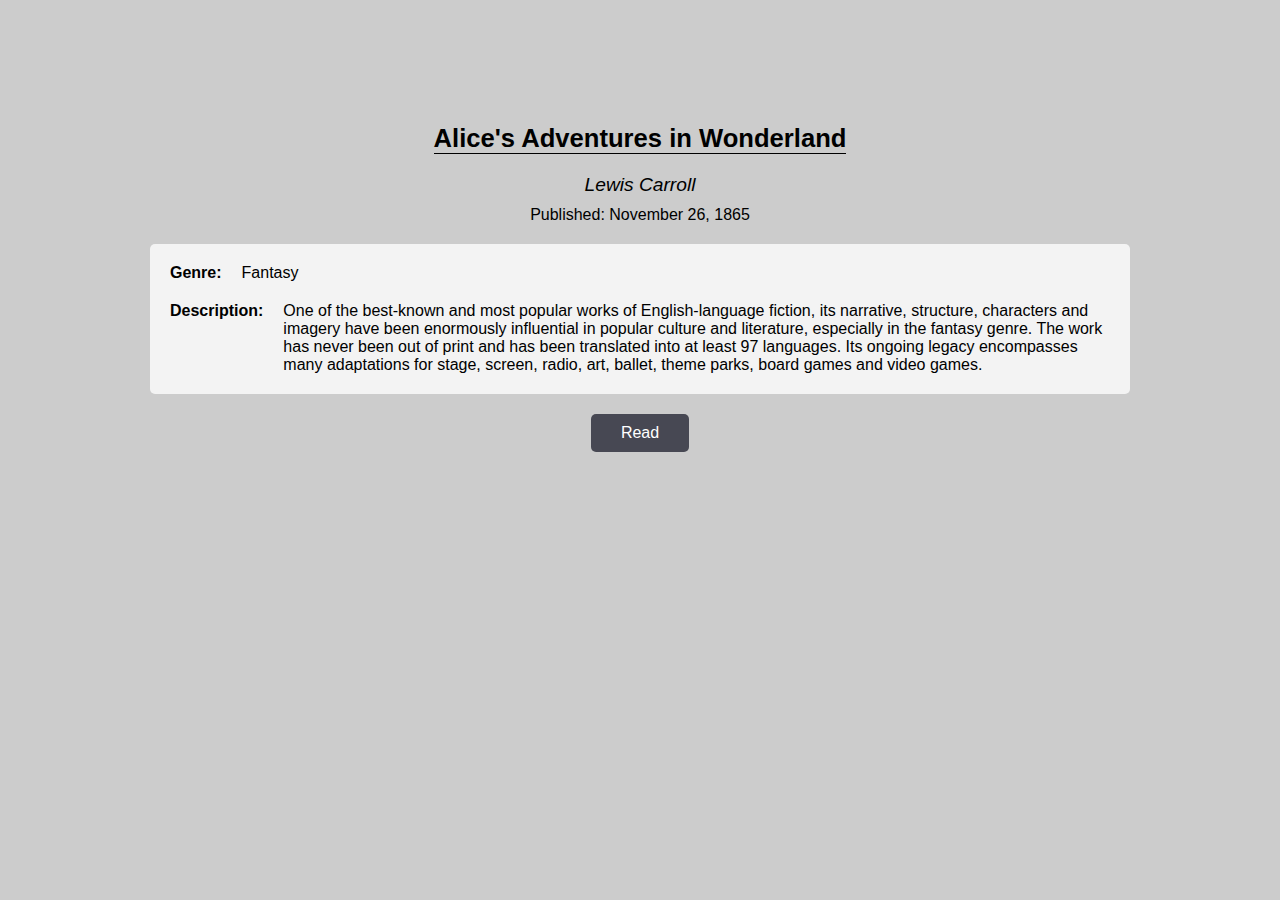
<file: articles/index-AIW.html>
<!DOCTYPE html>
<html lang="en">
<head>
    <meta charset="UTF-8">
    <meta name="viewport" content="width=device-width, initial-scale=1.0">
    <link rel="stylesheet" href="../style.css">
    <link rel="stylesheet" href="../utilities.css">
    <link rel="stylesheet" href="https://use.fontawesome.com/releases/v5.15.1/css/all.css" integrity="sha384-vp86vTRFVJgpjF9jiIGPEEqYqlDwgyBgEF109VFjmqGmIY/Y4HV4d3Gp2irVfcrp" crossorigin="anonymous">
    <title>~Alice in Wonderland~</title>
    <style>
        body {
            background: #ccc;
        }
    </style>
</head>
<body>
    <header>

    </header>
    <a class="leave" href="../index.html"><i class="fas fa-chevron-left"></i></a>
    <main class="container">
        
        
        <div id="title">
            <h1>Alice's Adventures in Wonderland</h1>
        </div>
        
        <div id="author">
                <i class="fas fa-pen-nib">Lewis Carroll</i>
        </div>

        <div id="time">
            <time datetime="11-26-1865">Published: November 26, 1865</time>
        </div>

        <div class="tag-container">
            <div>
                <div class="flex-items">
                    <h4>Genre:</h4>
                    <p>Fantasy</p>
                </div>
            </div>
            <div>
                <div class="flex-items">
                    <h4>Description:</h4>
                    <p>One of the best-known and most popular works of English-language fiction, its narrative, structure, characters and imagery have been enormously influential in popular culture and literature, especially in the fantasy genre. The work has never been out of print and has been translated into at least 97 languages. Its ongoing legacy encompasses many adaptations for stage, screen, radio, art, ballet, theme parks, board games and video games.</p>
                </div>
            </div>
        </div>

        <a class="btn" href="AIW.html"><i class="fas fa-book-open"></i> Read</a>

    </main>
</body>
</html>
</file>
<file: utilities.css>
.flex-items {
    display: flex;
    text-align: left;
    justify-content: left;
    align-content: left;
    height: 100%;
    max-width: 960px;
}

.flex-items h4,p {
    padding: 10px;
}

.btn {
    cursor:pointer;
    display: inline-block;
    padding: 10px 30px;
    color:#fff;
    background-color: #474853;
    border:none;
    border-radius: 5px;
    text-decoration: none;
}

.btn:hover {
    background: #2d2e35;
    color: black;
}

.bg-dark {
    background: #333;
    color: #fff;
}

.redirect {
    z-index: 99;
    position: fixed;
    top: 20px;
    right: 30px;
}

.leave {
    display: inline-block;
    margin-left: 20px;
    margin-top: 20px;
    padding: 10px;
}

.return {
    z-index: 99;
    position: absolute;
    top: 30px;
    left: 30px;
}
</file>
<file: article.css>
article {
	padding: 0.5in 0;
	display: grid;
	grid-template-columns: 1fr [start] 0.5in  1.25in 5in 1.25in  0.5in [end] 1fr;

	background: linear-gradient(hsla(0, 0%, 0%, 0.137), white 6.55rem);
}

article * { grid-column: start / end; } 

@media (max-width: 8.5in) {
	article { grid-template-columns: 1fr 5% [start] 15% 60% 15% [end] 5% 1fr; }
}
</file>
<file: article-text.css>
a {
    color: #333;
    font-size: 1.2rem;
    text-decoration: none;
}

a:hover {
    border-bottom: 1px black solid;
}

time {
    margin: 20px 0;
}

li {
    padding: 3px;
}

h4, p { margin-bottom: 2.4rem; } /*consistant break instead of based on the font*/

h1 { font: 400 2.0rem/1.2 "Roboto"; }
h2 { font: 400 1rem/1.2 "Roboto"; }
time { font: 400 1rem/1.2 "Roboto"; color: hsl(000, 0%, 20%);}
h3 { font: 400 1rem/1.2 "Roboto"; }
h4 { font: 700 1rem/1.2 "Roboto"; }
h4 {
    margin: 1.6rem auto;
}
p { font: 400 1rem/1.5 "Roboto"; }
p {
    margin-bottom: 0.5rem;
}
.end-line {
    display: flex;
    margin: 100px auto;
    align-content: center;
    justify-content: center;
}

/* Mobile */
@media (max-width: 8.5in) { :root { font-size: 16px ; } }
</file>
<file: style.css>
* {
  margin: 0;
  padding: 0;
  box-sizing: border-box;
}

body {
  font-family: Arial, Helvetica, sans-serif;
  background: #e7e7e7;
}

a {
  color: black;
  text-decoration: none;
}

.container {
  display: flex;
  flex-direction: column;
  align-items: center;
  justify-content: center;
  height: 100%;
  padding: 0 20px;
}

.container h1 {
  margin-top: 5rem;
  font-size: 1.6rem;
}

.tag-container {
  display: block;
  border-radius: 5px;
  padding: 10px;
  margin: 20px 10px;
  background: #f3f3f3;
}

#author {
  padding: 10px;
  font-size: 1.2rem;
}

#title {
  border-bottom: 1.5px black solid;
  margin-bottom: 10px;
}

/* Header */

.header {
  background: url("https://source.unsplash.com/user/erondu/1600x900") no-repeat
    center center/cover;
  height: 70vh;
  position: relative;
  color: #fff;
}

.header * {
  z-index: 10;
}

#profile-photo img {
  /* display: inline-block; */
  width: 15%;
  border-radius: 50%;
}

.content {
  display: flex;
  flex-direction: column;
  justify-content: center;
  align-items: center;
  text-align: center;
  height: 100%;
  padding: 0px 20px;
  color: #333;
}

.content h1 {
  color: #e0e9e9;
  font-weight: bold;
}

#description {
  border-radius: 5px;
  color: #b4c0d2;
  background: rgba(0, 0, 0, 0.7);
}

/* Navbar */
/* .navbar.top {
    background: transparent;
} */

.navbar {
  display: flex;
  align-items: center;
  justify-content: space-between;
  background-color: #333;
  color: #fff;
  opacity: 0.8;
  width: 100%;
  height: 70px;
  position: fixed;
  top: 0px;
  padding: 0 30px;
  transition: 0.5s;
}

.navbar a {
  color: #fff;
  padding: 10px 20px;
  margin: 0 5px;
}

.navbar a:hover {
  /* border-bottom: #fff 2px solid; */
}

.navbar ul {
  display: flex;
  list-style: none;
}

.navbar ul li {
  display: inline-block;
  padding: 1rem;
  position: relative;
}

.navbar ul li a {
}

/* Hide Nested ul */
.navbar ul li ul {
  display: none;
}

/* Main */
.main-container {
  background: rgba(192, 192, 192, 0.486);
  margin: 0.8rem;
  padding: 1rem;
}

.fandom-container {
  display: flex;
  padding: 1rem;
  margin: 1rem;
  text-align: center;
}

.fic {
  display: inline-flex;
  justify-content: space-between;
  width: 100%;
  margin: 1rem;
  border-bottom: 1px solid #333;
  /* background: white; */
}

.fic:hover {
  background: #2d3956;
  color: #e7e7e7;
}

.fandom {
  padding: 0.3rem;
  display: grid;
  background: slategray;
  /* grid-template-rows: 1fr; */
  /* grid-gap: 1rem; */
}

/* Footer */
.footer {
  display: flex;
  flex-direction: column;
  align-items: center;
  justify-content: center;
  text-align: center;
  height: 150px;
  padding: 1rem;
}

.footer img {
  width: 30px;
}
</file>
